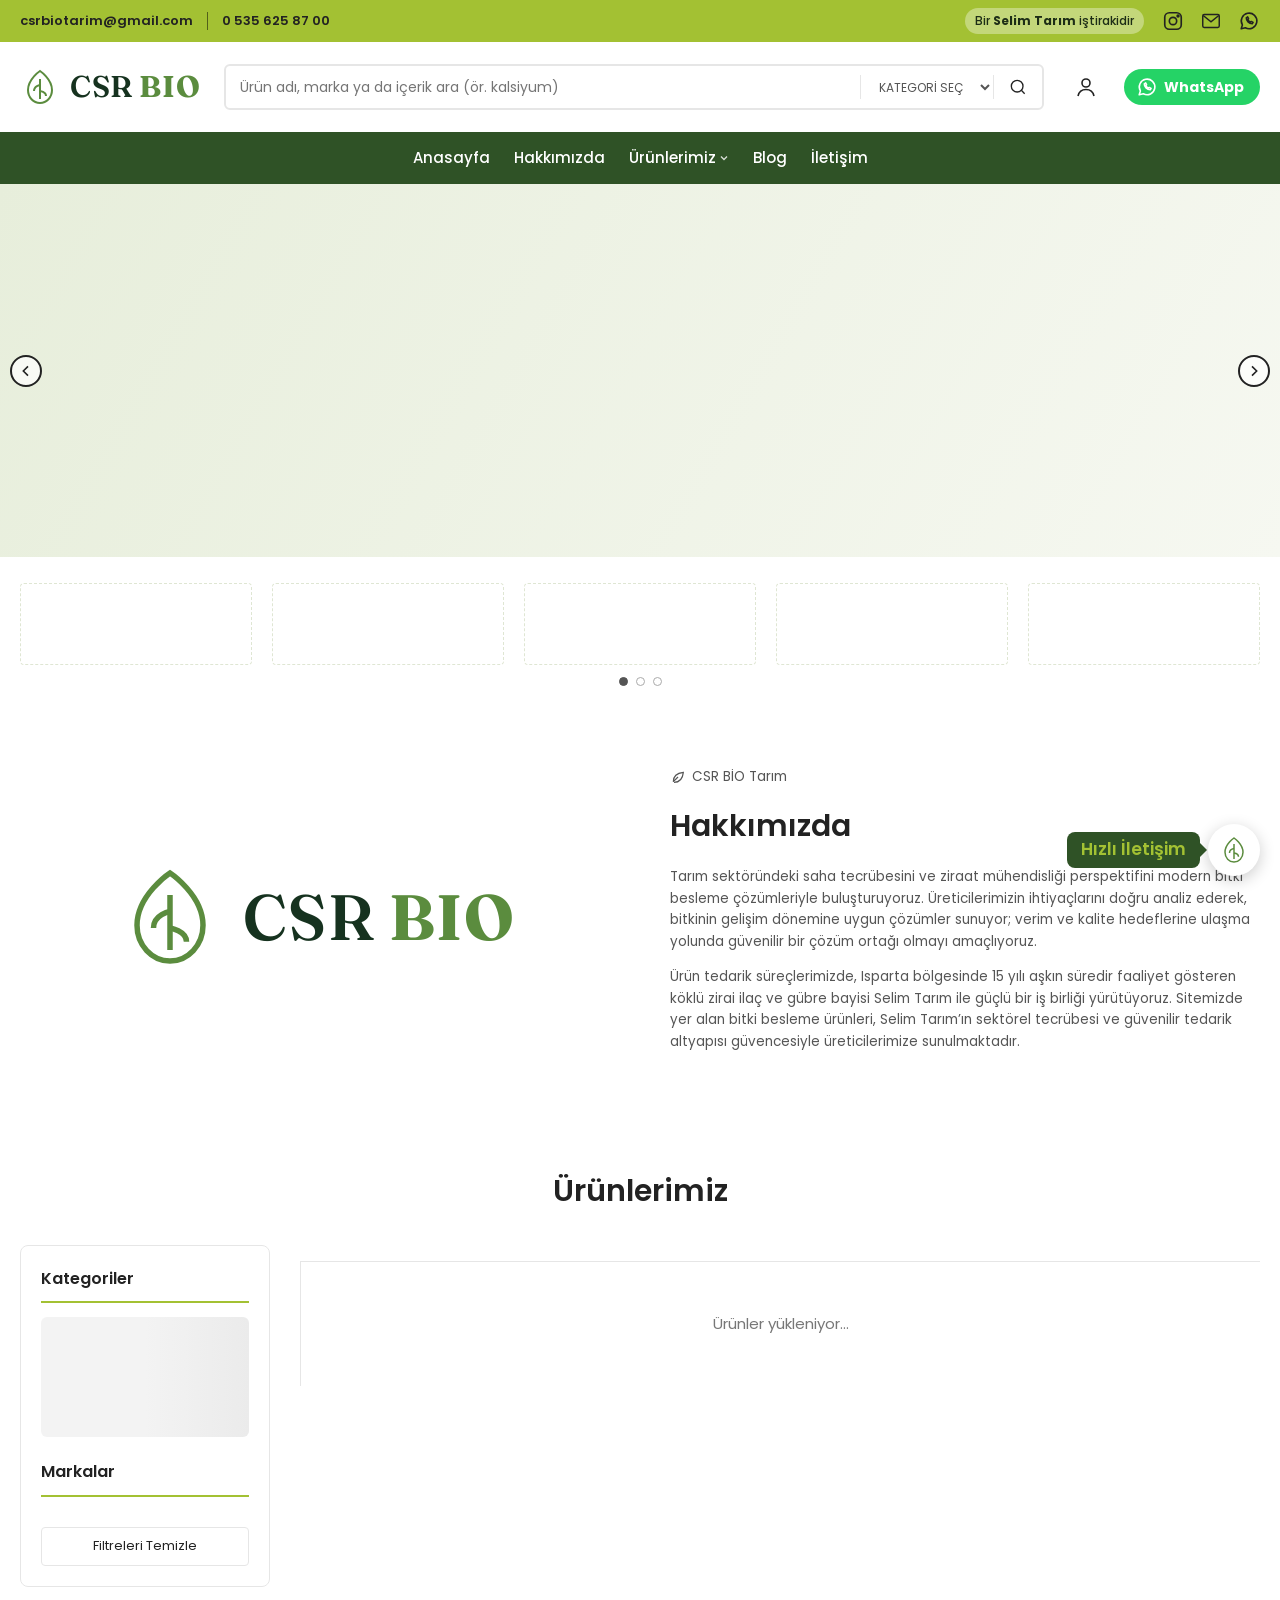
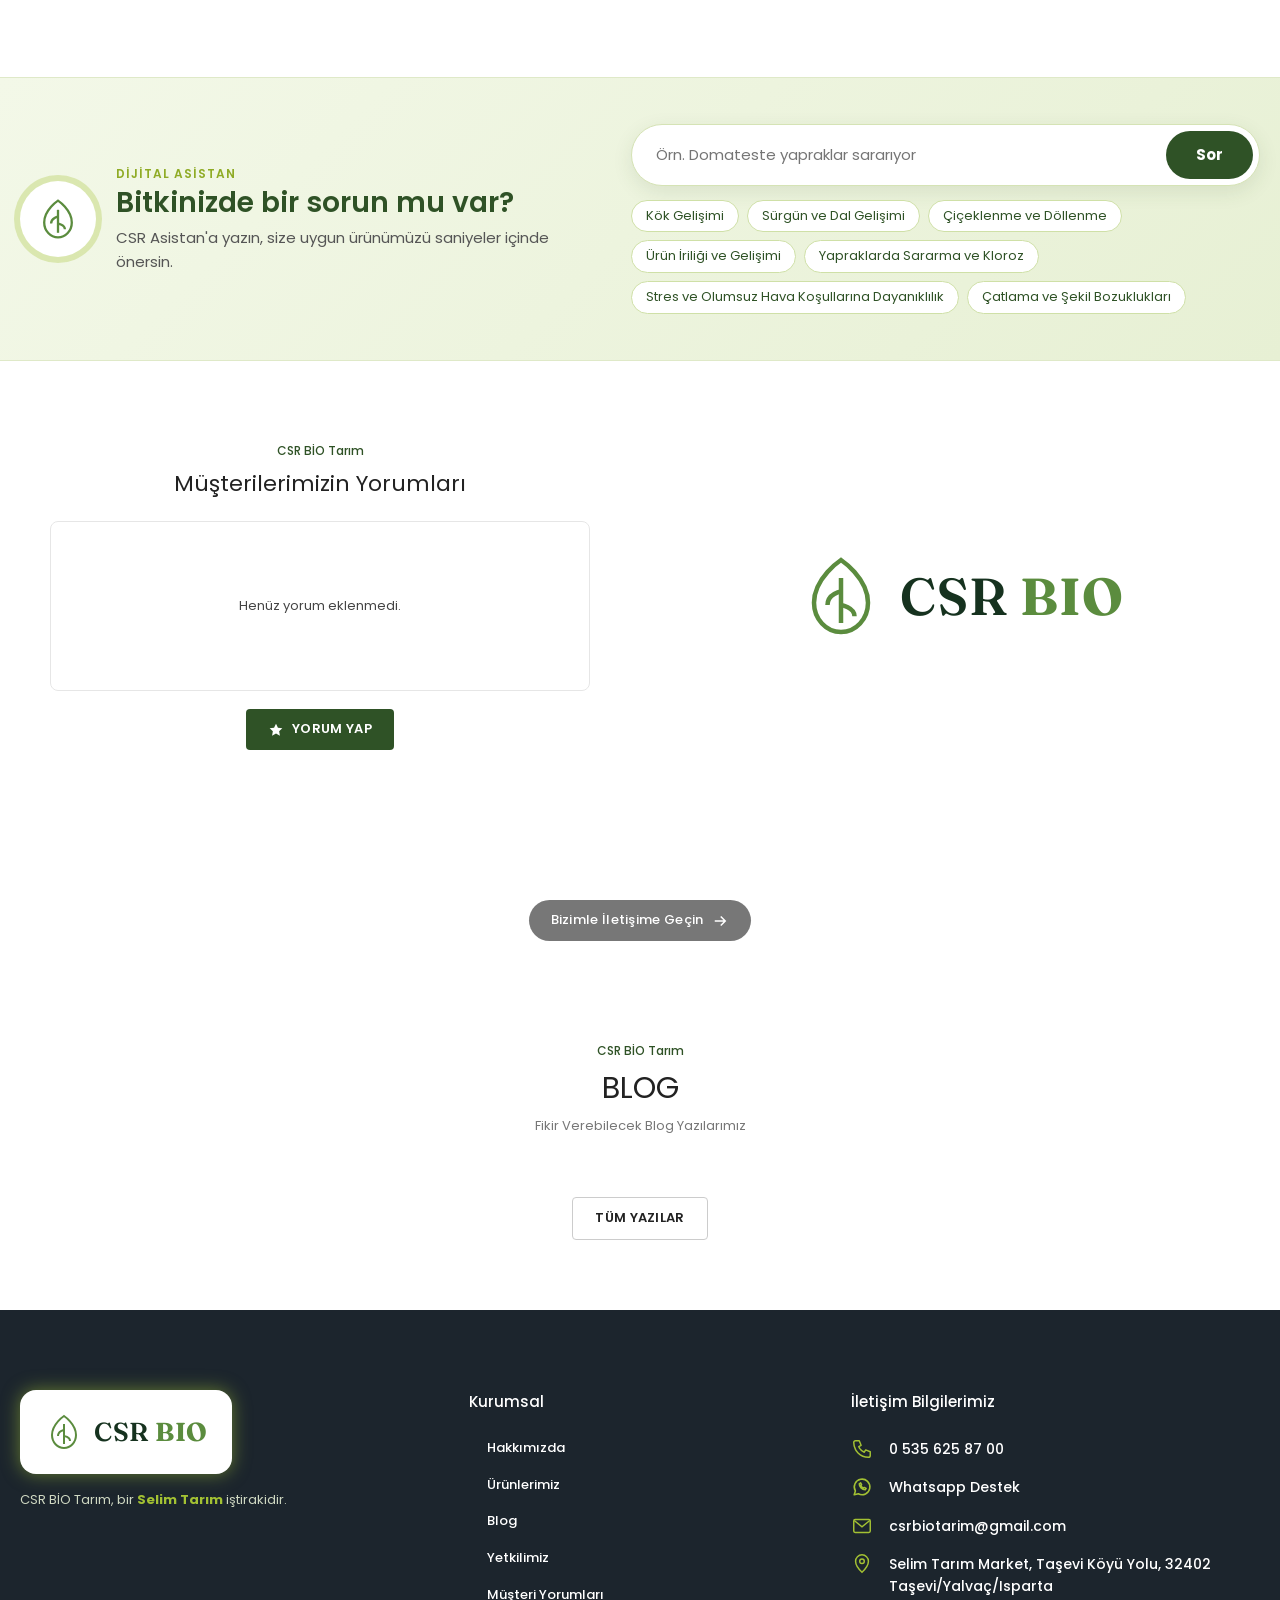
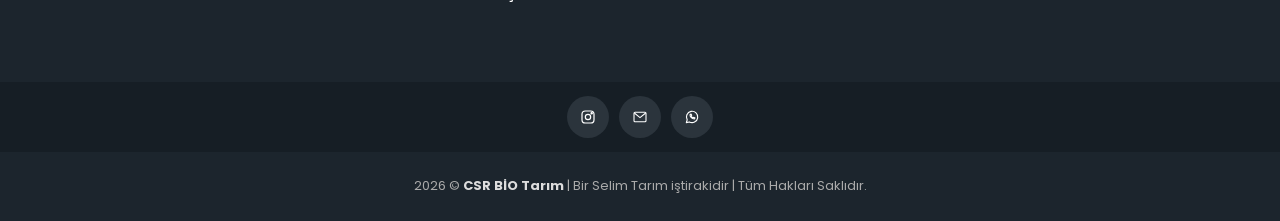
<file: index.html>
<!DOCTYPE html>
<html lang="tr">

<head>
  <meta charset="UTF-8">
  <meta name="viewport" content="width=device-width, initial-scale=1.0">
  <title>CSR BİO Tarım | Bitki Besleme ve Tarım Çözümleri</title>
  <meta name="description"
    content="CSR BİO Tarım: bitki besleme, gübre ve tarım çözümlerinde güvenilir ürünler. Ürünlerimizi inceleyin, WhatsApp'tan bilgi alın.">
  <link rel="canonical" href="https://csrbiotarim.com.tr/">
  <meta property="og:title" content="CSR BİO Tarım">
  <meta property="og:description" content="Bitki besleme ve tarım çözümlerinde güvenilir ürünler.">
  <meta property="og:image" content="https://csrbiotarim.com.tr/img/og-image.jpg">
  <meta property="og:url" content="https://csrbiotarim.com.tr/">
  <link rel="icon" href="favicon.svg" type="image/svg+xml">
  <link rel="preconnect" href="https://fonts.googleapis.com">
  <link rel="preconnect" href="https://fonts.gstatic.com" crossorigin>
  <link href="https://fonts.googleapis.com/css2?family=Poppins:wght@400;500;600;700&family=Fraunces:opsz,wght@9..144,500;9..144,600;9..144,700&family=IBM+Plex+Mono:wght@400;500&display=swap" rel="stylesheet">
  <link rel="stylesheet" href="css/main.css?v=20261105f">
</head>

<body data-page="home">

  <main>
    <!-- SLIDER -->
    <section class="hero" aria-label="Öne çıkanlar">
      <div class="hero__track" id="heroTrack"></div>
      <button class="hero__arrow hero__arrow--prev" id="heroPrev" aria-label="Önceki"></button>
      <button class="hero__arrow hero__arrow--next" id="heroNext" aria-label="Sonraki"></button>
    </section>

    <!-- REFERANSLAR -->
    <section class="refs" id="referanslar" aria-label="Referanslarımız">
      <div class="container">
        <div class="refs__track" id="refsTrack"></div>
        <div class="hero__dots" id="heroDots"></div>
      </div>
    </section>

    <!-- HAKKIMIZDA -->
    <section class="about" id="hakkimizda">
      <div class="container">
        <div class="about__logo logo" id="aboutLogo"></div>
        <div>
          <p class="about__eyebrow" id="aboutEyebrow">CSR BİO Tarım</p>
          <h2>Hakkımızda</h2>
          <p> Tarım sektöründeki saha tecrübesini ve ziraat mühendisliği perspektifini modern bitki besleme çözümleriyle
            buluşturuyoruz. Üreticilerimizin ihtiyaçlarını doğru analiz ederek, bitkinin gelişim dönemine uygun çözümler
            sunuyor; verim ve kalite hedeflerine ulaşma yolunda güvenilir bir çözüm ortağı olmayı amaçlıyoruz. </p>
          <p>Ürün tedarik süreçlerimizde, Isparta bölgesinde 15 yılı aşkın süredir faaliyet gösteren köklü zirai ilaç ve
            gübre bayisi Selim Tarım ile güçlü bir iş birliği yürütüyoruz. Sitemizde yer alan bitki besleme ürünleri,
            Selim Tarım’ın sektörel tecrübesi ve güvenilir tedarik altyapısı güvencesiyle üreticilerimize sunulmaktadır.
          </p>
          <!-- <p>Temel hedefimiz standart bir satıştan ziyade, tarlanızın gerçek ihtiyaçlarına yönelik <strong>en doğru reçeteyi</strong> sunmaktır.</p> -->
          <!-- <h4>Misyonumuz:</h4>
        <p>Üreticilerimize bilimsel temelli, doğru zamanda ve doğru dozda bitki besleme çözümleri sunarak verim ve kaliteyi artırmak.</p>
        <h4>Vizyonumuz:</h4>
        <p>Bölgemizde bitki besleme ve tarım danışmanlığı denince akla gelen ilk ve en güvenilir çözüm ortağı olmak.</p>
        <div class="about__features" id="aboutFeatures">
          <div data-i="leaf">Bilimsel Formülasyon</div>
          <div data-i="leaf">Verim &amp; Kalite</div>
          <div data-i="leaf">Stres Direnci</div>
          <div data-i="leaf">Tarlaya Özel Reçete</div>
        </div> -->
        </div>
      </div>
    </section>

    <!-- ÜRÜNLER + FİLTRE -->
    <section class="section" id="urunler" style="padding-top:30px">
      <div class="container">
        <h2 class="section-title">Ürünlerimiz</h2>
        <div class="shop">
          <aside class="filter" id="filter" aria-label="Filtrele">
            <div class="filter__group">
              <h3>Kategoriler</h3>
              <div id="filterCats">
                <div class="skeleton" style="height:120px"></div>
              </div>
            </div>
            <div class="filter__group" id="brandGroup">
              <h3>Markalar</h3>
              <div id="filterBrands"></div>
            </div>
            <button type="button" class="filter__clear" id="filterClear">Filtreleri Temizle</button>
          </aside>

          <div>
            <div class="shop__bar">
              <button type="button" class="btn btn--outline filter-toggle" id="filterToggle">Filtrele</button>
              <div class="shop__chips" id="chips"></div>
              <span id="resultCount"></span>
            </div>
            <div class="grid" id="productGrid"><!--URUN-LISTESI-->
              <div class="empty">Ürünler yükleniyor...</div>
            <!--/URUN-LISTESI--></div>
            <div class="more"><button type="button" class="btn btn--outline hidden" id="loadMore">Daha Fazla Ürün
                Yükle</button></div>
          </div>
        </div>
      </div>
    </section>

    <!-- DİJİTAL ASİSTAN -->
    <section class="assist" id="asistan" aria-label="CSR Asistan">
      <div class="container">
        <div class="assist__text">
          <span class="assist__badge" id="assistBadge"></span>
          <div>
            <p class="assist__eyebrow">Dijital Asistan</p>
            <h2>Bitkinizde bir sorun mu var?</h2>
            <p>CSR Asistan'a yazın, size uygun ürünümüzü saniyeler içinde önersin.</p>
          </div>
        </div>
        <div class="assist__ask">
          <form class="assist__form" id="assistForm" autocomplete="off">
            <input type="text" id="assistInput" maxlength="600" placeholder="Örn. Domateste yapraklar sararıyor" aria-label="Sorunuz">
            <button type="submit">Sor</button>
          </form>
          <div class="assist__chips" id="assistChips">
            <button type="button">Elmada çiçek dökümü</button>
            <button type="button">Yapraklarda sararma</button>
            <button type="button">Kök gelişimi</button>
          </div>
        </div>
      </div>
    </section>

    <!-- MÜŞTERİ YORUMLARI -->
    <section class="section reviews" id="yorumlar">
      <div class="container">
        <div>
          <p class="section-eyebrow">CSR BİO Tarım</p>
          <h2 class="section-title" style="font-size:22px;font-weight:400;margin:6px 0 20px">Müşterilerimizin Yorumları
          </h2>
          <div class="reviews__box">
            <button class="reviews__arrow reviews__arrow--prev" id="revPrev" aria-label="Önceki yorum"></button>
            <div class="review" id="reviewCard"></div>
            <button class="reviews__arrow reviews__arrow--next" id="revNext" aria-label="Sonraki yorum"></button>
          </div>
        </div>
        <div class="reviews__logo logo" id="reviewsLogo"></div>
      </div>
    </section>

    <!-- BİZİMLE İLETİŞİME GEÇİN -->
    <section class="cta">
      <a href="iletisim.html" class="btn btn--grey" id="ctaBtn">Bizimle İletişime Geçin</a>
    </section>

    <!-- BLOG -->
    <section class="section" style="padding-top:20px">
      <div class="container">
        <p class="section-eyebrow">CSR BİO Tarım</p>
        <h2 class="section-title" style="font-weight:400;margin:4px 0 26px">BLOG</h2>
        <p class="section-sub">Fikir Verebilecek Blog Yazılarımız</p>
        <div class="blog-grid" id="homeBlog"></div>
        <div class="more"><a href="blog.html" class="btn btn--outline">Tüm Yazılar</a></div>
      </div>
    </section>
  </main>
<script src="js/vendor/supabase.js"></script>
<script src="js/config.js?v=20261105f"></script>
<script src="js/render.js?v=20261105f"></script>
<script src="js/common.js?v=20261105f"></script>
<script src="js/home.js?v=20261105f"></script>
</body>

</html>
</file>
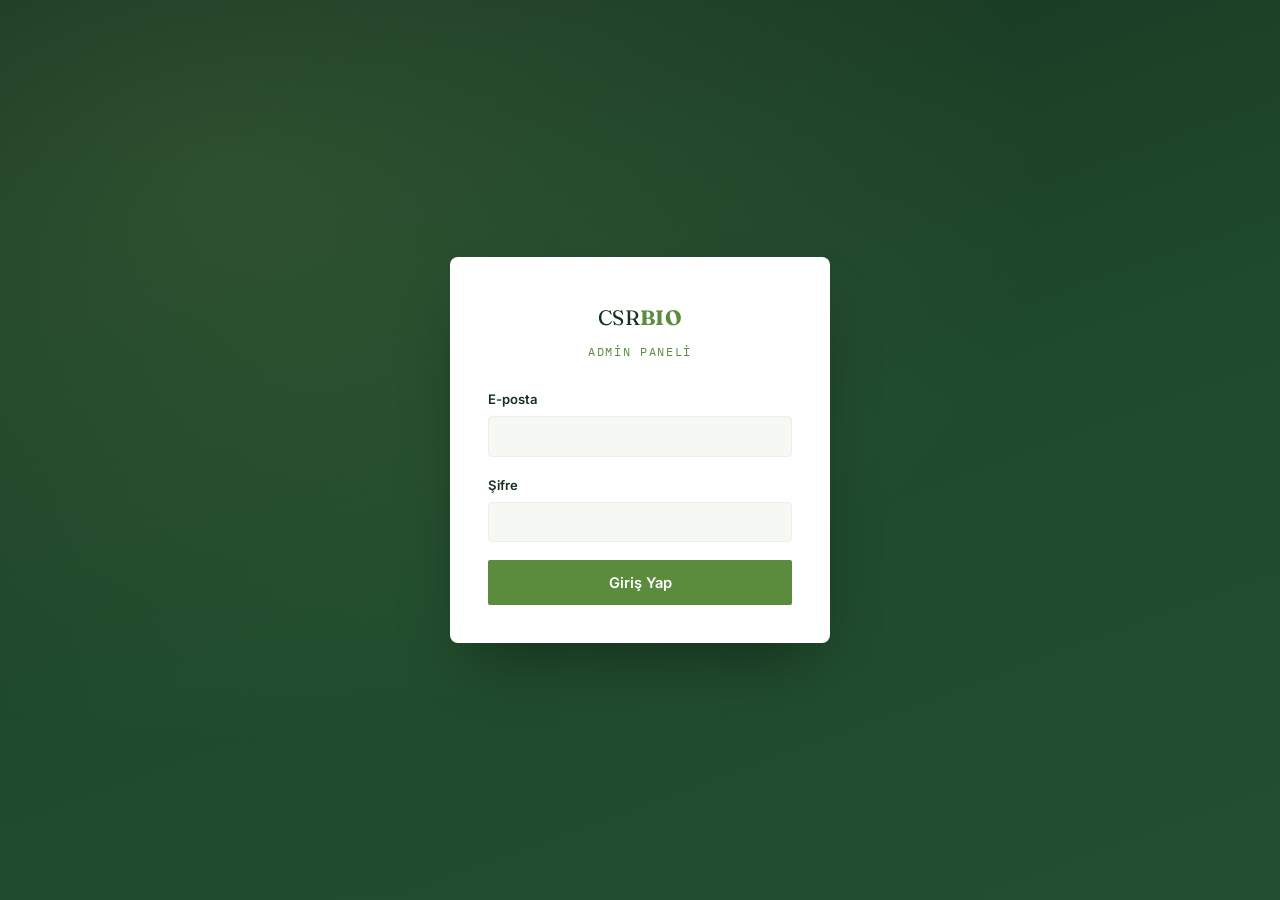
<file: admin/index.html>
<!DOCTYPE html>
<html lang="tr">
<head>
<meta charset="UTF-8">
<meta name="viewport" content="width=device-width, initial-scale=1.0">
<title>CSR BİO | Admin Panel</title>
<meta name="robots" content="noindex, nofollow">
<link rel="preconnect" href="https://fonts.googleapis.com">
<link rel="preconnect" href="https://fonts.gstatic.com" crossorigin>
<link href="https://fonts.googleapis.com/css2?family=Fraunces:opsz,wght@9..144,500;9..144,600;9..144,700&family=Inter:wght@400;500;600;700&family=IBM+Plex+Mono:wght@400;500&display=swap" rel="stylesheet">
<link rel="stylesheet" href="../css/style.css">
<link rel="stylesheet" href="css/admin.css">
</head>
<body class="admin-body">

<!-- GİRİŞ EKRANI -->
<div class="admin-login" id="loginView">
  <form class="admin-login__card" id="loginForm">
    <span class="logo__text" style="justify-content:center; display:flex; margin-bottom:8px;">CSR <strong>BIO</strong></span>
    <p class="admin-login__subtitle">Admin Paneli</p>

    <label class="admin-field">
      <span>E-posta</span>
      <input type="email" id="loginEmail" required autocomplete="username">
    </label>
    <label class="admin-field">
      <span>Şifre</span>
      <input type="password" id="loginPassword" required autocomplete="current-password">
    </label>

    <p class="admin-error" id="loginError" hidden></p>

    <button type="submit" class="btn btn--primary" id="loginBtn">Giriş Yap</button>
  </form>
</div>

<!-- ADMIN PANELİ -->
<div class="admin-dashboard" id="dashboardView" hidden>
  <header class="admin-header">
    <span class="logo__text logo__text--light">CSR <strong>BIO</strong></span>
    <span class="admin-header__tag">Admin Panel</span>
    <div class="admin-header__right">
      <span id="userEmail" class="admin-header__email"></span>
      <button class="btn btn--ghost-dark" id="logoutBtn">Çıkış Yap</button>
    </div>
  </header>

  <main class="admin-main">
    <div class="admin-tabs" id="adminTabs">
      <button type="button" class="admin-tab is-active" data-tab="products">Ürünler</button>
      <button type="button" class="admin-tab" data-tab="blog">Blog Yazıları</button>
      <button type="button" class="admin-tab" data-tab="site">Slider / Referans / Yorum</button>
    </div>

    <!-- ÜRÜNLER SEKMESİ -->
    <div class="admin-tab-panel" id="tabProducts">
      <section class="admin-panel">
        <div class="admin-panel__head">
          <h2 id="formTitle">Yeni Ürün Ekle</h2>
          <button type="button" class="admin-panel__cancel" id="cancelEditBtn" hidden>İptal</button>
        </div>

        <form id="productForm" class="admin-form">
          <input type="hidden" id="productId">

          <label class="admin-field">
            <span>Ürün Adı *</span>
            <input type="text" id="fieldName" required placeholder="Örn. GRENFORCE">
          </label>

          <label class="admin-field">
            <span>Ürün İçeriği / Ana Başlık <small class="admin-field__hint">— kartlarda marka altında görünür, sitedeki aramada da bulunur</small></span>
            <input type="text" id="fieldActive" placeholder="Örn. Kalsiyum - Magnezyum">
          </label>

          <label class="admin-field">
            <span>Marka</span>
            <input type="text" id="fieldBrand" placeholder="Örn. KIMITEC" list="brandOptions">
            <datalist id="brandOptions"></datalist>
          </label>

          <div class="admin-field">
            <span>Kategoriler <small class="admin-field__hint">— birden fazla seçebilirsin; sitedeki filtrede bu kategoriler görünür</small></span>
            <div class="cat-checks" id="catChecks"></div>
            <input type="text" id="fieldCategoryExtra" placeholder="Listede olmayan kategori varsa yaz (virgülle ayır)" style="margin-top:8px">
            <input type="hidden" id="fieldCategory">
          </div>

          <div class="admin-field">
            <span>Açıklama <small class="admin-field__hint">— Word'den kopyalayıp yapıştırabilir ya da .docx dosyası yükleyebilirsin</small></span>
            <div class="rte">
              <div class="rte__bar" id="rteBar">
                <button type="button" data-cmd="bold" title="Kalın"><b>K</b></button>
                <button type="button" data-cmd="italic" title="İtalik"><i>İ</i></button>
                <button type="button" data-cmd="underline" title="Altı çizili"><u>A</u></button>
                <span class="rte__sep"></span>
                <button type="button" data-block="h2" title="Başlık">Başlık</button>
                <button type="button" data-block="h3" title="Alt başlık">Alt Başlık</button>
                <button type="button" data-block="p" title="Normal metin">Normal</button>
                <span class="rte__sep"></span>
                <button type="button" data-cmd="insertUnorderedList" title="Madde işaretli liste">• Liste</button>
                <button type="button" data-cmd="insertOrderedList" title="Numaralı liste">1. Liste</button>
                <span class="rte__sep"></span>
                <button type="button" data-cmd="removeFormat" title="Biçimi temizle">Biçimi Temizle</button>
                <label class="rte__docx" title="Word dosyasından içeri aktar">📄 Word (.docx) Yükle
                  <input type="file" id="docxFile" accept=".docx,application/vnd.openxmlformats-officedocument.wordprocessingml.document" hidden>
                </label>
              </div>
              <div class="rte__area" id="descEditor" contenteditable="true" data-placeholder="Ürün açıklamasını buraya yaz ya da Word'den yapıştır..."></div>
            </div>
            <textarea id="fieldDescription" hidden></textarea>
            <small class="admin-hint" id="rteHint" style="display:block;margin-top:6px"></small>
          </div>

          <div class="admin-field-row">
            <label class="admin-field">
              <span>Formulasyon Tipi <small class="admin-field__hint">— opsiyonel</small></span>
              <input type="text" id="fieldFormulation" placeholder="Örn. SL (Sıvı)">
            </label>
          </div>
          <div class="admin-field-row">
            <label class="admin-field">
              <span>Hedef Ürünler <small class="admin-field__hint">— opsiyonel</small></span>
              <textarea id="fieldCrops" rows="2" placeholder="Örn. Elma, Kiraz, Domates"></textarea>
            </label>
            <label class="admin-field">
              <span>Hedef Zararlılar / Sorunlar <small class="admin-field__hint">— opsiyonel</small></span>
              <textarea id="fieldPests" rows="2" placeholder="Örn. Çiçek dökümü, Bor eksikliği"></textarea>
            </label>
          </div>
          <p class="admin-hint" style="margin:-4px 0 12px">Ürün İçeriği, Formulasyon, Hedef Ürünler ve Hedef Zararlılar alanlarından doldurduklarınız ürün sayfasında yeşil kutu olarak çıkar. Hepsi boşsa Marka ve Kategori gösterilir.</p>

          <div class="admin-field-row">
            <label class="admin-field">
              <span>Teknik Döküman (PDF)</span>
              <input type="file" id="fieldPdfFile" accept="application/pdf">
            </label>
            <label class="admin-field">
              <span>veya PDF URL</span>
              <input type="url" id="fieldPdfUrl" placeholder="https://...">
            </label>
          </div>

          <label class="admin-field">
            <span>Ürün Görseli</span>
            <input type="file" id="fieldImageFile" accept="image/*">
          </label>
          <div class="admin-image-preview" id="imagePreview" hidden>
            <img id="imagePreviewImg" alt="Önizleme">
            <span id="imagePreviewName"></span>
          </div>
          <label class="admin-field">
            <span>veya Görsel URL</span>
            <input type="url" id="fieldImgUrl" placeholder="https://...">
          </label>

          <p class="admin-error" id="formError" hidden></p>
          <p class="admin-success" id="formSuccess" hidden></p>

          <button type="submit" class="btn btn--primary" id="submitBtn">Ürünü Kaydet</button>
        </form>
      </section>

      <section class="admin-panel admin-panel--list">
        <div class="admin-panel__head">
          <h2>Ürünler <span id="productCount" class="admin-count"></span></h2>
          <button type="button" class="admin-panel__cancel" id="refreshBtn">Yenile</button>
        </div>

        <p id="listLoading" class="admin-hint">Yükleniyor...</p>
        <p id="listEmpty" class="admin-hint" hidden>Henüz ürün eklenmemiş.</p>

        <div class="admin-table-wrap">
          <table class="admin-table" id="productTable" hidden>
            <thead>
              <tr>
                <th>Görsel</th>
                <th>Ad</th>
                <th>Marka</th>
                <th>Kategori</th>
                <th></th>
              </tr>
            </thead>
            <tbody id="productTableBody"></tbody>
          </table>
        </div>
      </section>
    </div>

    <!-- BLOG SEKMESİ -->
    <div class="admin-tab-panel" id="tabBlog" hidden>
      <section class="admin-panel">
        <div class="admin-panel__head">
          <h2 id="blogFormTitle">Yeni Yazı Ekle</h2>
          <button type="button" class="admin-panel__cancel" id="blogCancelEditBtn" hidden>İptal</button>
        </div>

        <form id="blogForm" class="admin-form">
          <input type="hidden" id="blogId">

          <label class="admin-field">
            <span>Başlık *</span>
            <input type="text" id="blogFieldTitle" required placeholder="Örn. Çiçeklenme Döneminde Bor Eksikliği">
          </label>

          <label class="admin-field">
            <span>Kategori <small class="admin-field__hint">— kısa tutun</small></span>
            <input type="text" id="blogFieldCategory" placeholder="Örn. Bitki Besleme">
          </label>

          <label class="admin-field">
            <span>Kısa Özet <small class="admin-field__hint">— kartta görünen 1-2 cümlelik özet</small></span>
            <textarea id="blogFieldExcerpt" rows="3" placeholder="Kartta görünecek kısa özet..."></textarea>
          </label>

          <label class="admin-field">
            <span>Yazı İçeriği <small class="admin-field__hint">— her paragrafı ayrı satıra yazın</small></span>
            <textarea id="blogFieldContent" rows="6" placeholder="Örn:&#10;İlk paragraf burada.&#10;İkinci paragraf burada."></textarea>
          </label>

          <label class="admin-field">
            <span>Görsel</span>
            <input type="file" id="blogFieldImageFile" accept="image/*">
          </label>
          <div class="admin-image-preview" id="blogImagePreview" hidden>
            <img id="blogImagePreviewImg" alt="Önizleme">
            <span id="blogImagePreviewName"></span>
          </div>
          <label class="admin-field">
            <span>veya Görsel URL</span>
            <input type="url" id="blogFieldImgUrl" placeholder="https://...">
          </label>

          <p class="admin-error" id="blogFormError" hidden></p>
          <p class="admin-success" id="blogFormSuccess" hidden></p>

          <button type="submit" class="btn btn--primary" id="blogSubmitBtn">Yazıyı Kaydet</button>
        </form>
      </section>

      <section class="admin-panel admin-panel--list">
        <div class="admin-panel__head">
          <h2>Yazılar <span id="blogCount" class="admin-count"></span></h2>
          <button type="button" class="admin-panel__cancel" id="blogRefreshBtn">Yenile</button>
        </div>

        <p id="blogListLoading" class="admin-hint">Yükleniyor...</p>
        <p id="blogListEmpty" class="admin-hint" hidden>Henüz yazı eklenmemiş.</p>

        <div class="admin-table-wrap">
          <table class="admin-table" id="blogTable" hidden>
            <thead>
              <tr>
                <th>Görsel</th>
                <th>Başlık</th>
                <th>Kategori</th>
                <th></th>
              </tr>
            </thead>
            <tbody id="blogTableBody"></tbody>
          </table>
        </div>
      </section>
    </div>

    <!-- SİTE İÇERİĞİ SEKMESİ -->
    <div class="admin-tab-panel" id="tabSite" hidden>
      <section class="admin-panel">
        <div class="admin-panel__head">
          <h2 id="siteFormTitle">Yeni İçerik Ekle</h2>
          <button type="button" class="admin-panel__cancel" id="siteCancelBtn" hidden>İptal</button>
        </div>

        <form id="siteForm" class="admin-form">
          <input type="hidden" id="siteId">

          <label class="admin-field">
            <span>Tür *</span>
            <select id="siteKind">
              <option value="slide">Slider görseli (ana sayfa üstü, önerilen 1920×560)</option>
              <option value="reference">Referans logosu</option>
              <option value="review">Müşteri yorumu</option>
            </select>
          </label>

          <div data-for="review">
            <div class="admin-field-row">
              <label class="admin-field">
                <span>Müşteri Adı *</span>
                <input type="text" id="siteName" placeholder="Örn. Ahmet Yılmaz">
              </label>
              <label class="admin-field">
                <span>Yıldız</span>
                <select id="siteStars"><option>5</option><option>4</option><option>3</option><option>2</option><option>1</option></select>
              </label>
            </div>
            <label class="admin-field">
              <span>Yorum *</span>
              <textarea id="siteText" rows="3" placeholder="Müşterinin yorumu"></textarea>
            </label>
            <label class="admin-field">
              <span>Tarih</span>
              <input type="date" id="siteDate">
            </label>
          </div>

          <div data-for="reference">
            <label class="admin-field">
              <span>Firma Adı</span>
              <input type="text" id="siteRefName" placeholder="Örn. KIMITEC">
            </label>
          </div>

          <div data-for="slide reference">
            <label class="admin-field">
              <span>Tıklanınca gidecek link <small class="admin-field__hint">— opsiyonel</small></span>
              <input type="text" id="siteLink" placeholder="Örn. blog.html veya https://...">
            </label>
            <label class="admin-field">
              <span>Görsel *</span>
              <input type="file" id="siteImageFile" accept="image/*">
            </label>
            <div class="admin-image-preview" id="siteImagePreview" hidden>
              <img id="siteImagePreviewImg" alt="Önizleme">
            </div>
            <label class="admin-field">
              <span>veya Görsel URL</span>
              <input type="url" id="siteImgUrl" placeholder="https://...">
            </label>
          </div>

          <label class="admin-field">
            <span>Sıra <small class="admin-field__hint">— küçük sayı önce gösterilir</small></span>
            <input type="number" id="siteSort" value="0">
          </label>

          <p class="admin-error" id="siteError" hidden></p>
          <p class="admin-success" id="siteSuccess" hidden></p>

          <button type="submit" class="btn btn--primary" id="siteSubmitBtn">Kaydet</button>
        </form>
      </section>

      <section class="admin-panel admin-panel--list">
        <div class="admin-panel__head">
          <h2>İçerikler <span id="siteCount" class="admin-count"></span></h2>
          <button type="button" class="admin-panel__cancel" id="siteRefreshBtn">Yenile</button>
        </div>
        <p id="siteListMsg" class="admin-hint">Yükleniyor...</p>
        <div class="admin-table-wrap">
          <table class="admin-table" id="siteTable" hidden>
            <thead><tr><th>Görsel</th><th>Tür</th><th>Ad / Yorum</th><th>Sıra</th><th></th></tr></thead>
            <tbody id="siteTableBody"></tbody>
          </table>
        </div>
      </section>
    </div>
  </main>
</div>

<script src="js/vendor/supabase.js"></script>
<script src="js/vendor/mammoth.browser.min.js"></script>
<script src="../js/config.js"></script>
<script src="../js/render.js"></script>
<script src="js/admin.js"></script>
</body>
</html>
</file>
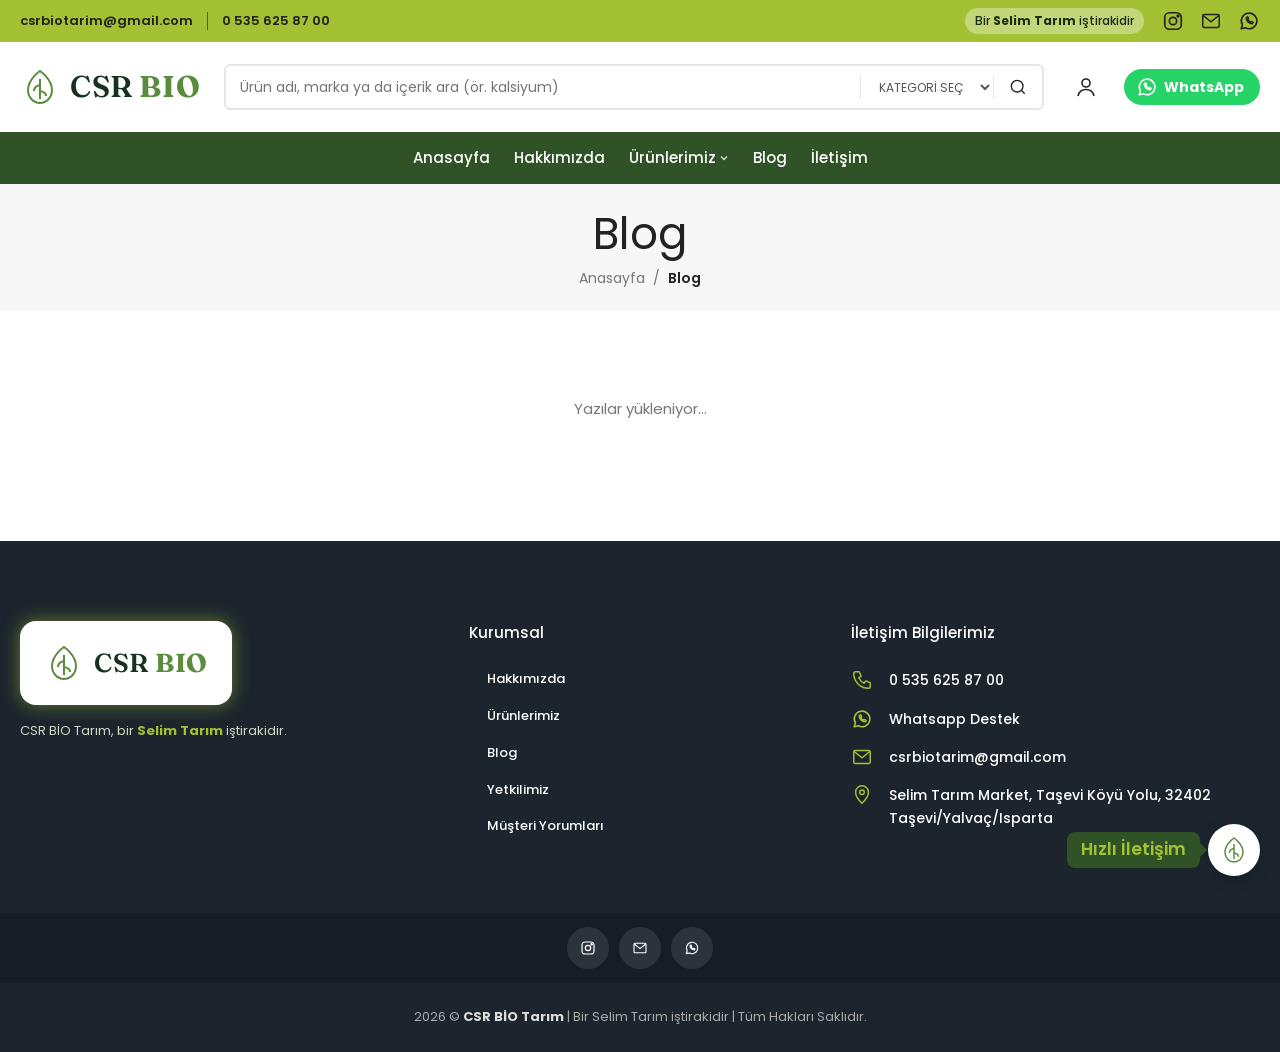
<file: blog.html>
<!DOCTYPE html>
<html lang="tr">
<head>
<meta charset="UTF-8">
<meta name="viewport" content="width=device-width, initial-scale=1.0">
<title>Blog | CSR BİO Tarım</title>
<meta name="description" content="Bitki besleme ve tarım üzerine faydalı yazılar.">
<link rel="icon" href="favicon.svg" type="image/svg+xml">
<link rel="preconnect" href="https://fonts.googleapis.com">
<link rel="preconnect" href="https://fonts.gstatic.com" crossorigin>
<link href="https://fonts.googleapis.com/css2?family=Poppins:wght@400;500;600;700&family=Fraunces:opsz,wght@9..144,500;9..144,600;9..144,700&family=IBM+Plex+Mono:wght@400;500&display=swap" rel="stylesheet">
<link rel="stylesheet" href="css/main.css?v=20261105f">
</head>
<body data-page="blog">

<main>
  <section class="page-head">
    <h1>Blog</h1>
    <nav class="crumbs"><a href="index.html">Anasayfa</a><span>/</span><b>Blog</b></nav>
  </section>
  <section class="section" style="padding-top:36px">
    <div class="container">
      <div class="blog-grid" id="blogGrid"><!--YAZI-LISTESI--><div class="empty">Yazılar yükleniyor...</div><!--/YAZI-LISTESI--></div>
    </div>
  </section>
</main>
<script src="js/vendor/supabase.js"></script>
<script src="js/config.js?v=20261105f"></script>
<script src="js/render.js?v=20261105f"></script>
<script src="js/common.js?v=20261105f"></script>
<script src="js/blog.js?v=20261105f"></script>
</body>
</html>
</file>
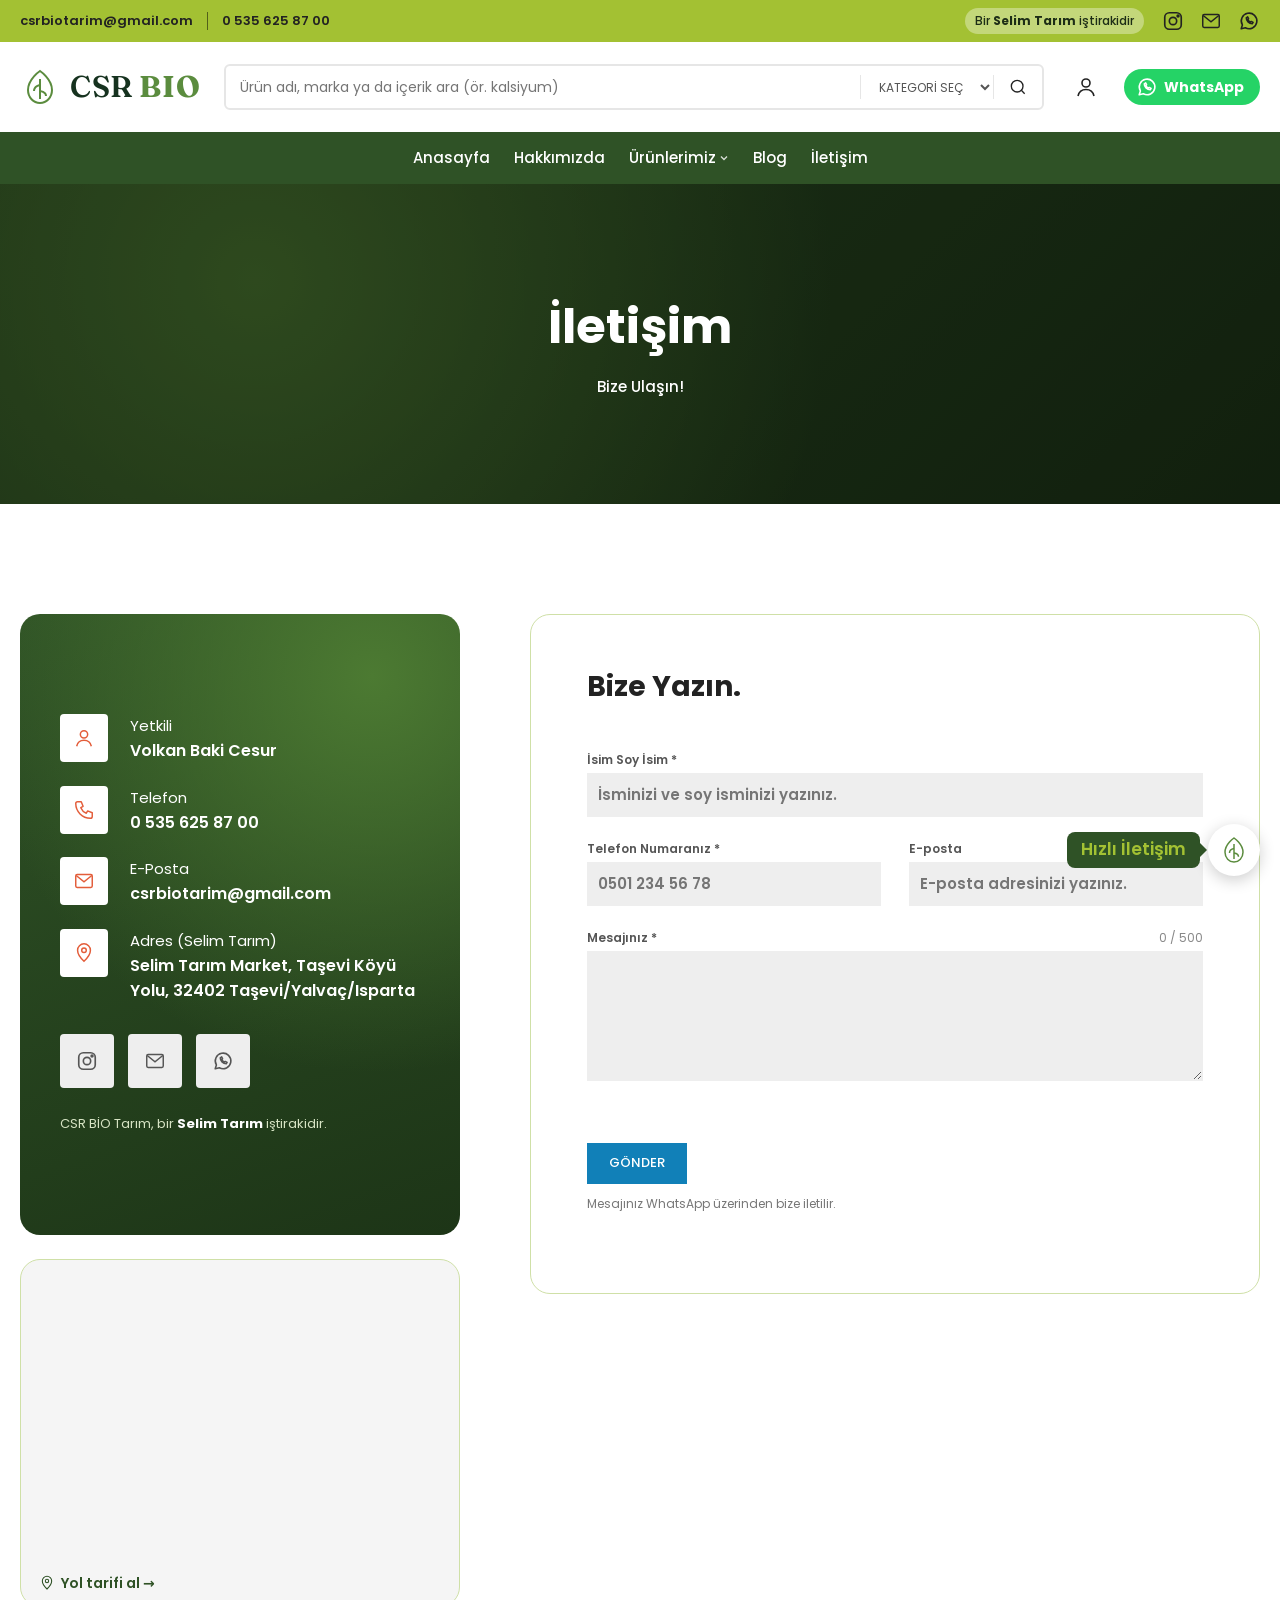
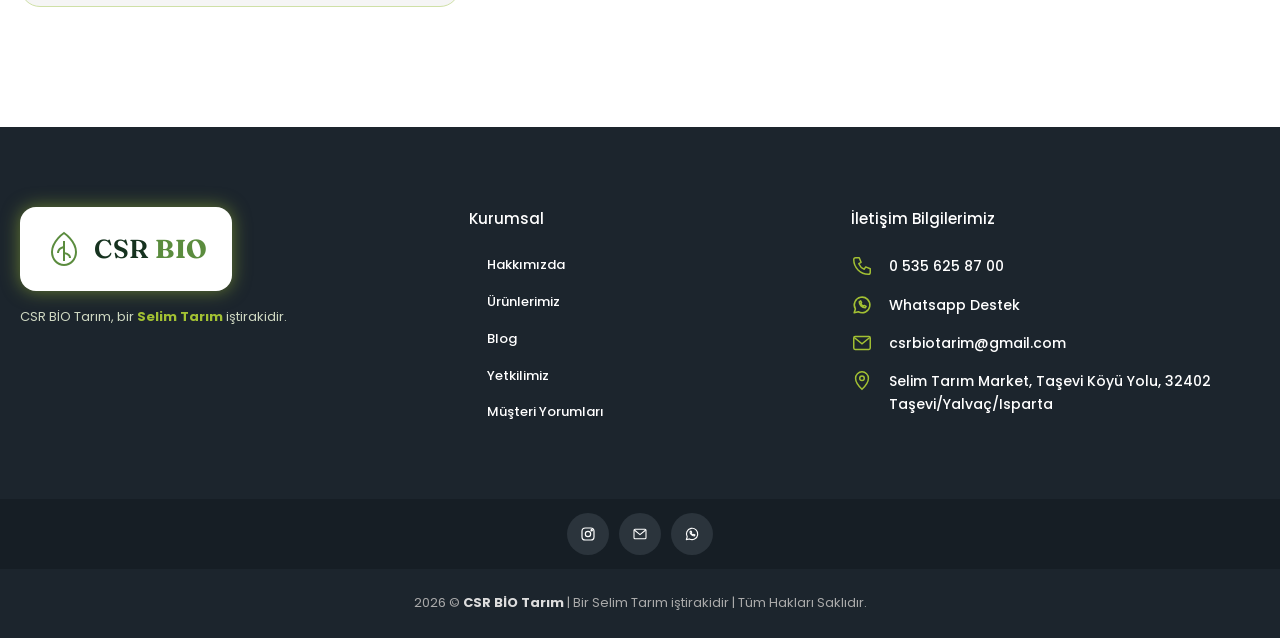
<file: iletisim.html>
<!DOCTYPE html>
<html lang="tr">
<head>
<meta charset="UTF-8">
<meta name="viewport" content="width=device-width, initial-scale=1.0">
<title>İletişim | CSR BİO Tarım</title>
<meta name="description" content="CSR BİO Tarım ile iletişime geçin: telefon, WhatsApp ve e-posta.">
<link rel="icon" href="favicon.svg" type="image/svg+xml">
<link rel="preconnect" href="https://fonts.googleapis.com">
<link rel="preconnect" href="https://fonts.gstatic.com" crossorigin>
<link href="https://fonts.googleapis.com/css2?family=Poppins:wght@400;500;600;700&family=Fraunces:opsz,wght@9..144,500;9..144,600;9..144,700&family=IBM+Plex+Mono:wght@400;500&display=swap" rel="stylesheet">
<link rel="stylesheet" href="css/main.css?v=20261105f">
</head>
<body data-page="contact">

<main>
  <section class="page-hero">
    <div><h1>İletişim</h1><p>Bize Ulaşın!</p></div>
  </section>

  <section class="contact"><div class="container">
    <div class="contact__side">
      <div class="contact__card" id="contactCard"></div>
      <div class="contact__map" id="contactMap" hidden></div>
    </div>

    <form class="form" id="contactForm" novalidate>
      <h2>Bize Yazın.</h2>
      <label>İsim Soy İsim *
        <input type="text" name="name" required placeholder="İsminizi ve soy isminizi yazınız.">
      </label>
      <div class="form__row">
        <label>Telefon Numaranız *
          <input type="tel" name="phone" required placeholder="0501 234 56 78">
        </label>
        <label>E-posta
          <input type="email" name="email" placeholder="E-posta adresinizi yazınız.">
        </label>
      </div>
      <label>Mesajınız * <span class="form__count" id="msgCount">0 / 500</span>
        <textarea name="message" required maxlength="500"></textarea>
      </label>
      <button type="submit" class="form__btn">GÖNDER</button>
      <p class="form__note">Mesajınız WhatsApp üzerinden bize iletilir.</p>
    </form>
  </div></section>
</main>
<script src="js/vendor/supabase.js"></script>
<script src="js/config.js?v=20261105f"></script>
<script src="js/render.js?v=20261105f"></script>
<script src="js/common.js?v=20261105f"></script>
<script src="js/contact.js?v=20261105f"></script>
</body>
</html>
</file>
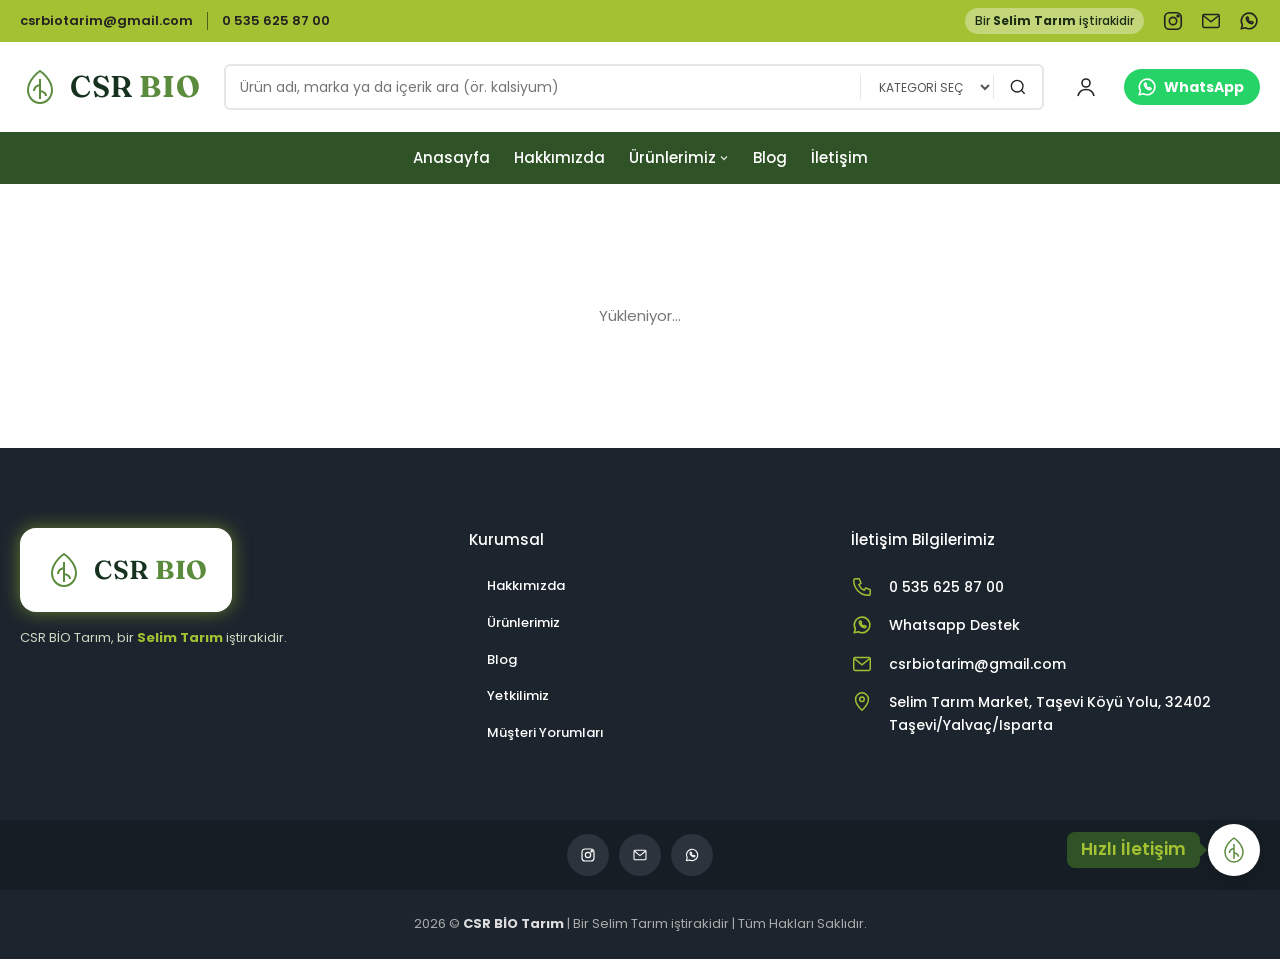
<file: urun.html>
<!DOCTYPE html>
<html lang="tr">
<head>
<meta charset="UTF-8">
<meta name="robots" content="noindex, follow">
<meta name="viewport" content="width=device-width, initial-scale=1.0">
<title>Ürün | CSR BİO Tarım</title>
<meta name="description" content="CSR BİO Tarım ürün detayı.">
<link rel="icon" href="favicon.svg" type="image/svg+xml">
<link rel="preconnect" href="https://fonts.googleapis.com">
<link rel="preconnect" href="https://fonts.gstatic.com" crossorigin>
<link href="https://fonts.googleapis.com/css2?family=Poppins:wght@400;500;600;700&family=Fraunces:opsz,wght@9..144,500;9..144,600;9..144,700&family=IBM+Plex+Mono:wght@400;500&display=swap" rel="stylesheet">
<link rel="stylesheet" href="css/main.css?v=20261105f">
</head>
<body data-page="product">

<main id="productPage"><div class="container empty" style="padding:120px 20px">Yükleniyor...</div></main>
<script src="js/vendor/supabase.js"></script>
<script src="js/config.js?v=20261105f"></script>
<script src="js/render.js?v=20261105f"></script>
<script src="js/common.js?v=20261105f"></script>
<script src="js/product.js?v=20261105f"></script>
</body>
</html>
</file>
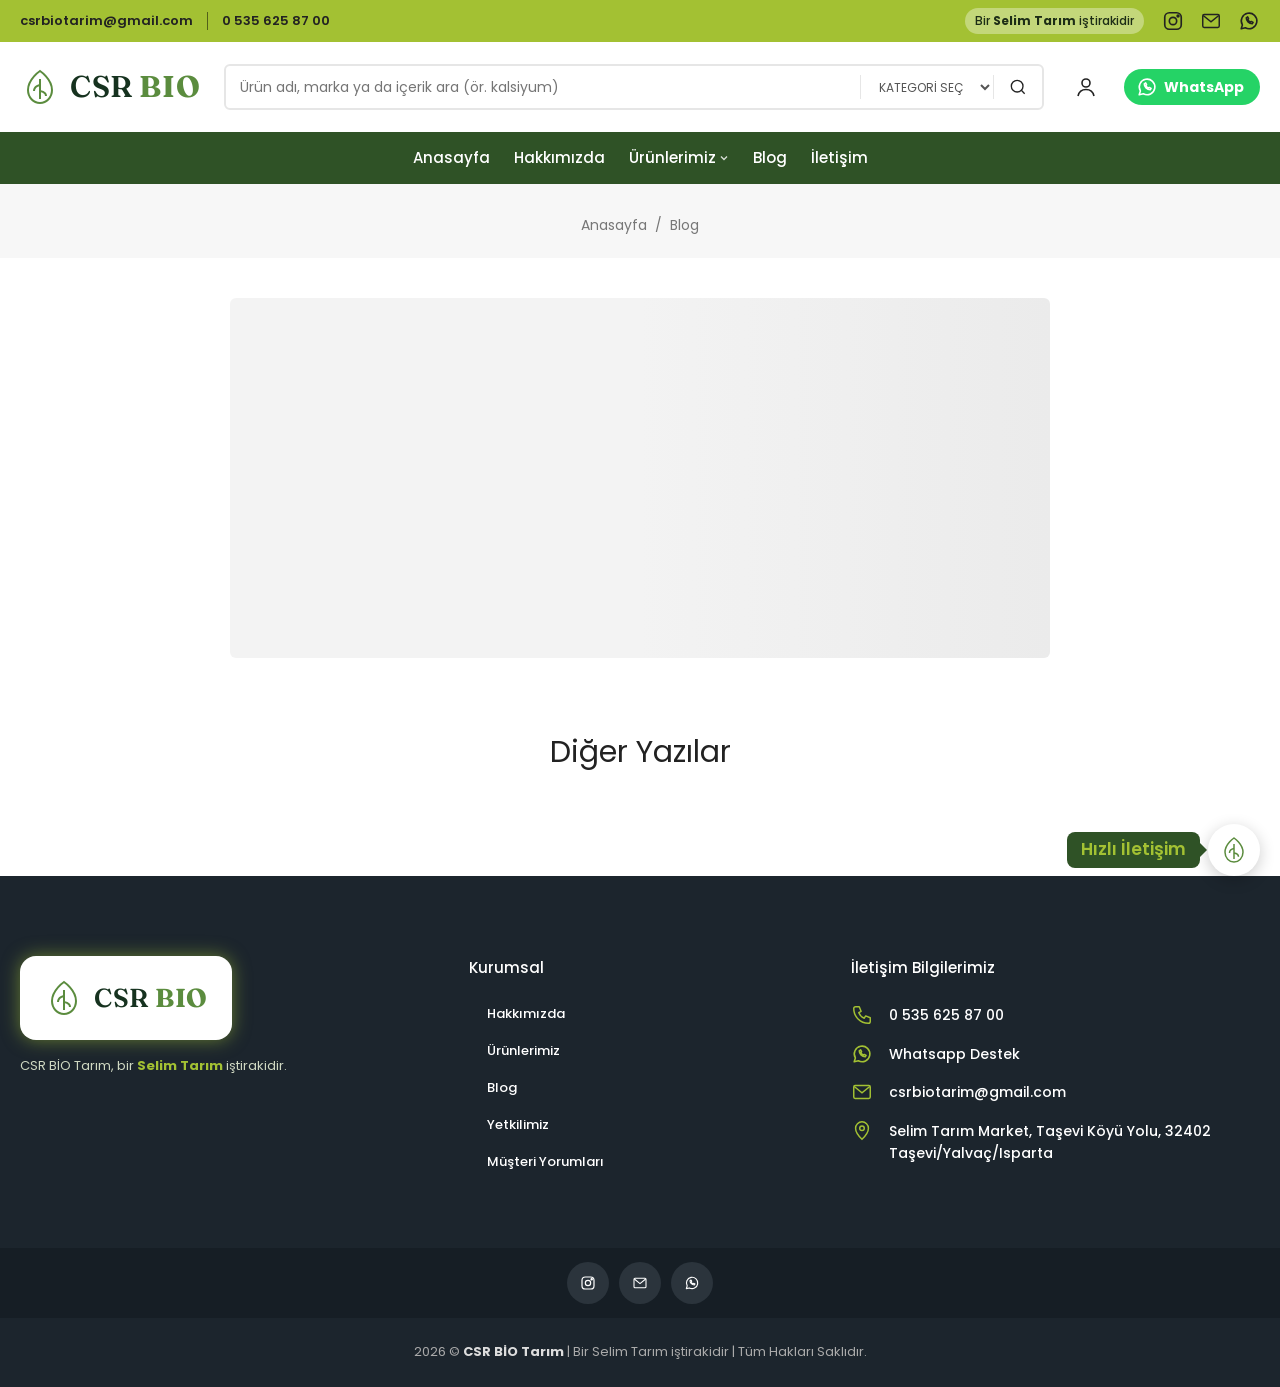
<file: yazi.html>
<!DOCTYPE html>
<html lang="tr">
<head>
<meta charset="UTF-8">
<meta name="robots" content="noindex, follow">
<meta name="viewport" content="width=device-width, initial-scale=1.0">
<title>Blog Yazısı | CSR BİO Tarım</title>
<meta name="description" content="CSR BİO Tarım blog yazısı.">
<link rel="icon" href="favicon.svg" type="image/svg+xml">
<link rel="preconnect" href="https://fonts.googleapis.com">
<link rel="preconnect" href="https://fonts.gstatic.com" crossorigin>
<link href="https://fonts.googleapis.com/css2?family=Poppins:wght@400;500;600;700&family=Fraunces:opsz,wght@9..144,500;9..144,600;9..144,700&family=IBM+Plex+Mono:wght@400;500&display=swap" rel="stylesheet">
<link rel="stylesheet" href="css/main.css?v=20261105f">
</head>
<body data-page="blog">

<main>
  <section class="page-head">
    <nav class="crumbs" id="postCrumbs"><a href="index.html">Anasayfa</a><span>/</span><a href="blog.html">Blog</a></nav>
  </section>
  <article class="article" id="article"><div class="skeleton" style="height:360px"></div></article>
  <section class="section" style="padding-top:0" id="morePosts">
    <div class="container">
      <h2 class="section-title" style="font-weight:400">Diğer Yazılar</h2>
      <div class="blog-grid" id="moreGrid"></div>
    </div>
  </section>
</main>
<script src="js/vendor/supabase.js"></script>
<script src="js/config.js?v=20261105f"></script>
<script src="js/render.js?v=20261105f"></script>
<script src="js/common.js?v=20261105f"></script>
<script src="js/post.js?v=20261105f"></script>
</body>
</html>
</file>
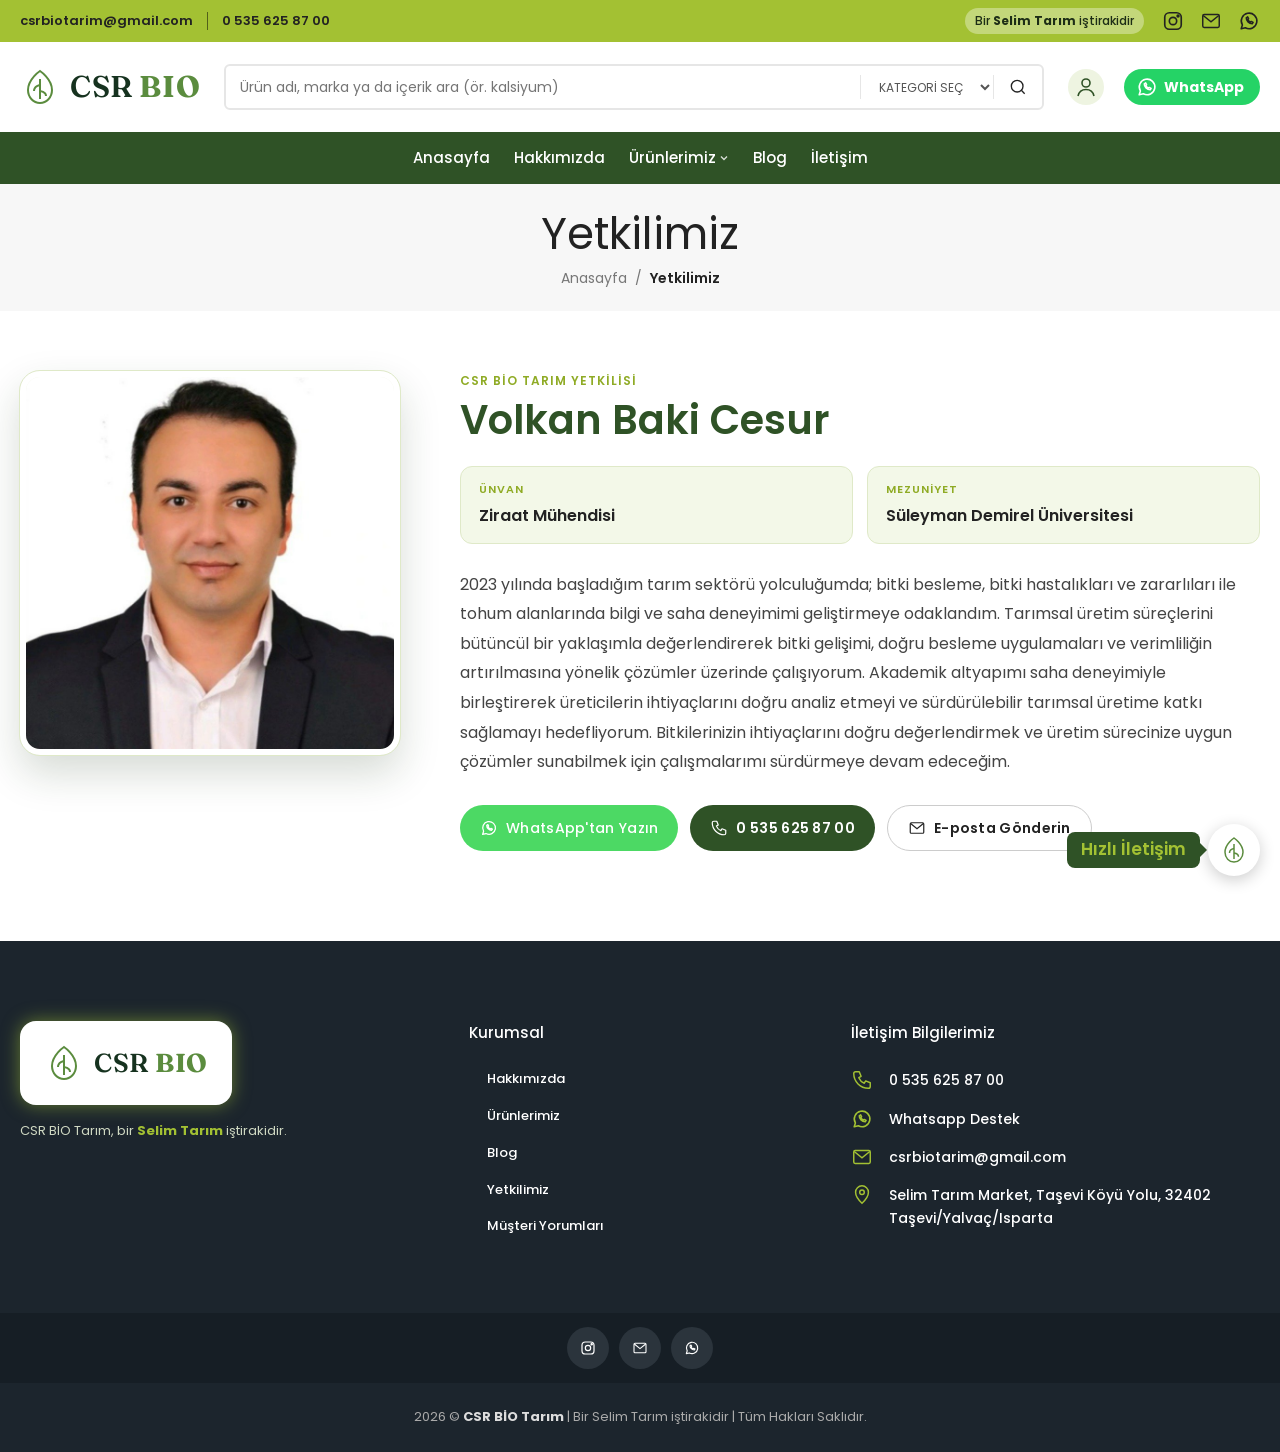
<file: yetkili.html>
<!DOCTYPE html>
<html lang="tr">
<head>
<meta charset="UTF-8">
<meta name="viewport" content="width=device-width, initial-scale=1.0">
<title>Volkan Baki Cesur – Ziraat Mühendisi | CSR BİO Tarım</title>
<meta name="description" content="CSR BİO Tarım yetkilisi Ziraat Mühendisi Volkan Baki Cesur: bitki besleme, bitki hastalıkları ve zararlıları ile tohum alanlarında saha deneyimi.">
<link rel="canonical" href="https://csrbiotarim.com.tr/yetkili.html">
<meta property="og:type" content="profile">
<meta property="og:title" content="Volkan Baki Cesur – Ziraat Mühendisi">
<meta property="og:image" content="https://csrbiotarim.com.tr/img/volkan-baki-cesur.jpg">
<link rel="icon" href="favicon.svg" type="image/svg+xml">
<link rel="preconnect" href="https://fonts.googleapis.com">
<link rel="preconnect" href="https://fonts.gstatic.com" crossorigin>
<link href="https://fonts.googleapis.com/css2?family=Poppins:wght@400;500;600;700&family=Fraunces:opsz,wght@9..144,500;9..144,600;9..144,700&family=IBM+Plex+Mono:wght@400;500&display=swap" rel="stylesheet">
<link rel="stylesheet" href="css/main.css?v=20261105f">
<script type="application/ld+json">{"@context":"https://schema.org","@type":"Person","name":"Volkan Baki Cesur","jobTitle":"Ziraat Mühendisi","alumniOf":{"@type":"CollegeOrUniversity","name":"Süleyman Demirel Üniversitesi"},"image":"https://csrbiotarim.com.tr/img/volkan-baki-cesur.jpg","worksFor":{"@type":"Organization","name":"CSR BİO Tarım","url":"https://csrbiotarim.com.tr"}}</script>
</head>
<body data-page="yetkili">

<main>
  <section class="page-head">
    <h1>Yetkilimiz</h1>
    <nav class="crumbs"><a href="index.html">Anasayfa</a><span>/</span><b>Yetkilimiz</b></nav>
  </section>

  <section class="profile"><div class="container">
    <div class="profile__photo">
      <img src="img/volkan-baki-cesur.jpg" alt="Ziraat Mühendisi Volkan Baki Cesur" width="792" height="800">
    </div>

    <div class="profile__info">
      <p class="profile__eyebrow">CSR BİO Tarım Yetkilisi</p>
      <h2>Volkan Baki Cesur</h2>
      <dl class="profile__facts">
        <div><dt>Ünvan</dt><dd>Ziraat Mühendisi</dd></div>
        <div><dt>Mezuniyet</dt><dd>Süleyman Demirel Üniversitesi</dd></div>
      </dl>
      <p class="profile__bio">2023 yılında başladığım tarım sektörü yolculuğumda; bitki besleme, bitki hastalıkları ve zararlıları ile tohum alanlarında bilgi ve saha deneyimimi geliştirmeye odaklandım. Tarımsal üretim süreçlerini bütüncül bir yaklaşımla değerlendirerek bitki gelişimi, doğru besleme uygulamaları ve verimliliğin artırılmasına yönelik çözümler üzerinde çalışıyorum. Akademik altyapımı saha deneyimiyle birleştirerek üreticilerin ihtiyaçlarını doğru analiz etmeyi ve sürdürülebilir tarımsal üretime katkı sağlamayı hedefliyorum. Bitkilerinizin ihtiyaçlarını doğru değerlendirmek ve üretim sürecinize uygun çözümler sunabilmek için çalışmalarımı sürdürmeye devam edeceğim.</p>
      <div class="profile__actions" id="profileActions"></div>
    </div>
  </div></section>
</main>

<script src="js/vendor/supabase.js"></script>
<script src="js/config.js?v=20261105f"></script>
<script src="js/render.js?v=20261105f"></script>
<script src="js/common.js?v=20261105f"></script>
<script>
  renderLayout("yetkili");
  document.getElementById("profileActions").innerHTML = `
    <a class="btn btn--wa" href="${waLink("Merhaba Volkan Bey, bilgi almak istiyorum.")}" target="_blank" rel="noopener">${ICON.whatsapp} WhatsApp'tan Yazın</a>
    <a class="btn btn--green" href="${SITE.phoneHref}">${ICON.phone} ${esc(SITE.phone)}</a>
    <a class="btn btn--outline" href="mailto:${SITE.email}">${ICON.mail} E-posta Gönderin</a>`;
</script>
</body>
</html>
</file>
<file: css/main.css>
/* ==========================================================
   CSR BİO Tarım — ortak stiller
   ========================================================== */
:root{
  --lime:#a3c133;
  --lime-dark:#8fab25;
  --green:#2f5226;
  --green-dark:#24401d;
  --ink:#222;
  --muted:#777;
  --line:#e6e6e6;
  --soft:#f5f5f5;
  --footer:#1c252d;
  --footer-dark:#161e25;
  --wa:#25d366;
  --radius:12px;
  --container:1320px;
}
*{box-sizing:border-box;margin:0;padding:0}
html{scroll-behavior:smooth}
body{font-family:"Poppins",system-ui,sans-serif;color:var(--ink);background:#fff;font-size:15px;line-height:1.6}
img{max-width:100%;display:block}
a{color:inherit;text-decoration:none}
button,input,select,textarea{font:inherit;color:inherit}
.container{max-width:var(--container);margin:0 auto;padding:0 20px}
.hidden{display:none!important}

/* ---------------- Topbar ---------------- */
.topbar{background:var(--lime);font-size:13px;font-weight:600}
.topbar .container{display:flex;justify-content:space-between;align-items:center;height:42px}
.topbar__contact{display:flex;align-items:center;gap:14px}
.topbar__contact span.sep{width:1px;height:18px;background:rgba(0,0,0,.5)}
.topbar__social{display:flex;gap:16px}
.topbar__social a{display:flex}
.topbar__social svg{width:22px;height:22px}

/* ---------------- Header ---------------- */
.header{background:#fff}
.header .container{display:flex;align-items:center;gap:24px;height:90px}
.logo{display:flex;align-items:center;gap:10px;flex-shrink:0}
.logo__mark{width:62px;height:62px}
.logo__text{display:flex;flex-direction:column;line-height:.95;font-weight:700}
.logo__text b{color:var(--green);font-size:30px;letter-spacing:-.5px}
.logo__text span{color:var(--lime);font-size:26px;font-weight:600}
.search{flex:1;display:flex;align-items:center;border:2px solid var(--line);border-radius:6px;height:46px;position:relative}
.search input{flex:1;border:0;outline:0;padding:0 14px;height:100%;background:none;font-size:14px}
.search select{border:0;border-left:1px solid var(--line);outline:0;background:none;height:24px;padding:0 14px;font-size:12px;text-transform:uppercase;color:#555;cursor:pointer;max-width:190px}
.search button{border:0;border-left:1px solid var(--line);background:none;height:24px;padding:0 14px;cursor:pointer;display:flex;align-items:center}
.search button svg{width:20px;height:20px}
.search__results{position:absolute;top:calc(100% + 4px);left:0;right:0;background:#fff;border:1px solid var(--line);border-radius:6px;box-shadow:0 10px 30px rgba(0,0,0,.08);z-index:50;max-height:360px;overflow:auto}
.search__results a{display:flex;align-items:center;gap:12px;padding:8px 14px;font-size:14px}
.search__results a:hover{background:var(--soft)}
.search__results img{width:40px;height:40px;object-fit:contain}
.search__results p{padding:12px 14px;color:var(--muted);font-size:14px}
.header__icons{display:flex;align-items:center;gap:20px}
.header__icons a{display:flex;align-items:center;gap:6px;font-size:14px;font-weight:500}
.header__icons svg{width:24px;height:24px}
.cart{position:relative}
.cart__count{position:absolute;top:-6px;left:14px;background:var(--green);color:#fff;font-size:10px;width:16px;height:16px;border-radius:50%;display:grid;place-items:center}
.menu-toggle{display:none;border:0;background:none;cursor:pointer}
.menu-toggle svg{width:28px;height:28px}

/* ---------------- Nav ---------------- */
.nav{background:var(--green);position:sticky;top:0;z-index:40}
.nav ul{list-style:none;display:flex;justify-content:center;gap:4px}
.nav li{position:relative}
.nav > .container > ul > li > a{display:flex;align-items:center;gap:3px;color:#fff;font-weight:500;font-size:15px;padding:14px 10px;transition:color .2s}
.nav > .container > ul > li > a:hover,.nav a.active{color:#c9d8b6}
.nav .caret{width:10px;height:10px;opacity:.8}
.dropdown{position:absolute;top:100%;left:0;background:#fff;min-width:220px;box-shadow:0 12px 30px rgba(0,0,0,.12);border-radius:0 0 8px 8px;padding:8px 0;opacity:0;visibility:hidden;transform:translateY(8px);transition:.2s;flex-direction:column!important;gap:0!important}
.nav li:hover > .dropdown,.nav li:focus-within > .dropdown{opacity:1;visibility:visible;transform:none}
.dropdown a{display:block;padding:8px 18px;font-size:14px;color:var(--ink)}
.dropdown a:hover{background:var(--soft);color:var(--green)}

/* ---------------- Buttons ---------------- */
.btn{display:inline-flex;align-items:center;justify-content:center;gap:8px;border:0;border-radius:4px;padding:10px 22px;font-weight:600;font-size:13px;cursor:pointer;transition:.2s;text-transform:uppercase;letter-spacing:.3px}
.btn--outline{border:1px solid #ccc;background:#fff;color:var(--ink)}
.btn--outline:hover{border-color:var(--green);color:var(--green)}
.btn--green{background:var(--green);color:#fff}
.btn--green:hover{background:var(--green-dark)}
.btn--grey{background:#777;color:#fff;border-radius:30px;text-transform:none;font-weight:500}
.btn--grey:hover{background:#5d5d5d}
.btn--wa{background:#4cd964;color:#fff;text-transform:none;font-weight:500;font-size:15px;border-radius:2px}
.btn--wa:hover{background:#3cc454}
.btn--light{background:#eee;color:var(--ink);font-size:15px;border-radius:2px}
.btn--light:hover{background:#e2e2e2}
.btn svg{width:18px;height:18px}

/* ---------------- Section heads ---------------- */
.section{padding:70px 0}
.section-title{text-align:center;font-size:30px;font-weight:600;margin-bottom:30px}
.section-eyebrow{text-align:center;font-size:12px;color:var(--green);font-weight:500}
.section-sub{text-align:center;color:var(--muted);font-size:13px;margin-top:-22px;margin-bottom:30px}

/* ---------------- Hero slider ---------------- */
.hero{position:relative;overflow:hidden;background:#eef2e6}
.hero__track{display:flex;transition:transform .6s ease}
.hero__slide{flex:0 0 100%;aspect-ratio:1920/560;min-height:240px;background:linear-gradient(120deg,#e7eedb,#f6f8f1);background-size:cover;background-position:center;display:grid;place-items:center;color:#a9b896;font-size:14px}
.hero__arrow{position:absolute;top:50%;transform:translateY(-50%);width:32px;height:32px;border-radius:50%;border:2px solid #222;background:rgba(255,255,255,.7);display:grid;place-items:center;cursor:pointer;z-index:2}
.hero__arrow svg{width:16px;height:16px}
.hero__arrow--prev{left:10px}.hero__arrow--next{right:10px}
.hero__dots{display:flex;justify-content:center;gap:8px;padding:12px 0 0}
.hero__dots button{width:9px;height:9px;border-radius:50%;border:1px solid #aaa;background:#fff;cursor:pointer;padding:0}
.hero__dots button.active{background:#555;border-color:#555}

/* ---------------- References ---------------- */
.refs{padding:26px 0 10px}
.refs__track{display:grid;grid-template-columns:repeat(5,1fr);gap:20px}
.refs__item{background:#a3c133;opacity:.75;border-radius:4px;height:82px;display:grid;place-items:center;padding:14px}
.refs__item img{max-height:54px;object-fit:contain}

/* ---------------- About ---------------- */
.about{padding:70px 0}
.about .container{display:grid;grid-template-columns:1fr 1fr;gap:60px;align-items:center}
.about__logo{display:flex;align-items:center;gap:20px;justify-content:center}
.about__logo .logo__mark{width:190px;height:190px}
.about__logo .logo__text b{font-size:72px}
.about__logo .logo__text span{font-size:62px}
.about__eyebrow{display:flex;align-items:center;gap:6px;font-size:12px;color:#d0502c;margin-bottom:6px}
.about__eyebrow svg{width:16px;height:16px}
.about h2{font-size:30px;font-weight:600;margin-bottom:16px}
.about p{font-size:13.5px;color:#555;margin-bottom:14px}
.about p strong{color:var(--ink)}
.about h4{font-size:13.5px;margin-bottom:2px}
.about__features{display:grid;grid-template-columns:1fr 1fr;gap:12px 20px;margin-top:20px}
.about__features div{display:flex;align-items:center;gap:8px;font-size:13px;font-weight:600}
.about__features svg{width:18px;height:18px;color:var(--lime-dark);flex-shrink:0}

/* ---------------- Products + filter ---------------- */
.shop{display:grid;grid-template-columns:250px 1fr;gap:30px;align-items:start}
.filter{border:1px solid var(--line);border-radius:8px;padding:20px;position:sticky;top:70px}
.filter h3{font-size:16px;font-weight:600;margin-bottom:14px;padding-bottom:10px;border-bottom:2px solid var(--lime)}
.filter__group + .filter__group{margin-top:22px}
.filter label{display:flex;align-items:center;gap:10px;font-size:14px;padding:5px 0;cursor:pointer;color:#444}
.filter label:hover{color:var(--green)}
.filter input{width:17px;height:17px;accent-color:var(--green);cursor:pointer}
.filter small{margin-left:auto;color:#999;font-size:12px;background:var(--soft);border-radius:10px;padding:0 8px}
.filter__clear{margin-top:16px;width:100%;border:1px solid var(--line);background:#fff;padding:8px;border-radius:4px;font-size:13px;cursor:pointer}
.filter__clear:hover{border-color:var(--green);color:var(--green)}
.shop__bar{display:flex;justify-content:space-between;align-items:center;margin-bottom:16px;font-size:13px;color:var(--muted);gap:10px;flex-wrap:wrap}
.shop__chips{display:flex;gap:6px;flex-wrap:wrap}
.chip{background:var(--soft);border-radius:20px;padding:3px 12px;font-size:12px;color:var(--ink);display:flex;align-items:center;gap:6px;cursor:pointer;border:0}
.chip:hover{background:#eaeaea}
.filter-toggle{display:none}
.grid{display:grid;grid-template-columns:repeat(5,1fr);border-top:1px solid var(--line);border-left:1px solid var(--line)}
.card{border-right:1px solid var(--line);border-bottom:1px solid var(--line);padding:18px 14px 20px;text-align:center;display:flex;flex-direction:column;transition:box-shadow .25s;background:#fff}
.card:hover{box-shadow:0 8px 28px rgba(0,0,0,.08);position:relative;z-index:1}
.card__img{aspect-ratio:1/1.1;display:grid;place-items:center;margin-bottom:12px;overflow:hidden}
.card__img img{max-height:100%;object-fit:contain;transition:transform .4s}
.card:hover .card__img img{transform:scale(1.05)}
.card__noimg{width:70%;aspect-ratio:1;border-radius:8px;background:var(--soft);display:grid;place-items:center;color:#bbb;font-size:12px}
.card h3{font-size:13px;font-weight:400;text-transform:uppercase;margin-bottom:4px}
.card__meta{font-size:12px;color:#999;line-height:1.8}
.more{text-align:center;margin-top:30px}
.empty{padding:50px 20px;text-align:center;color:var(--muted);grid-column:1/-1}
.skeleton{background:linear-gradient(90deg,#f3f3f3 25%,#ebebeb 50%,#f3f3f3 75%);background-size:200% 100%;animation:sk 1.2s infinite;border-radius:6px}
@keyframes sk{to{background-position:-200% 0}}

/* ---------------- Reviews ---------------- */
.reviews .container{display:grid;grid-template-columns:1fr 1fr;gap:40px;align-items:center}
.reviews__box{position:relative;padding:0 30px}
.review{border:1px solid var(--line);border-radius:8px;padding:30px 24px;text-align:center;min-height:170px;display:flex;flex-direction:column;align-items:center;justify-content:center}
.review__avatar{width:50px;height:50px;border-radius:50%;background:var(--lime);color:#fff;display:grid;place-items:center;font-weight:600;font-size:18px;margin-bottom:8px}
.review h4{font-size:13px}
.review time{font-size:11px;color:#999}
.review__stars{color:#f5b400;letter-spacing:2px;margin:4px 0}
.review p{font-size:13px;color:#444}
.reviews__arrow{position:absolute;top:50%;transform:translateY(-50%);width:26px;height:26px;border-radius:50%;border:1px solid #ccc;background:#fff;cursor:pointer;display:grid;place-items:center}
.reviews__arrow svg{width:12px;height:12px}
.reviews__arrow--prev{left:-4px}.reviews__arrow--next{right:-4px}
.reviews__logo{display:flex;justify-content:center}
.reviews__logo .logo__mark{width:160px;height:160px}
.reviews__logo .logo__text b{font-size:62px}
.reviews__logo .logo__text span{font-size:54px}

/* ---------------- CTA ---------------- */
.cta{padding:80px 0;text-align:center}

/* ---------------- Blog cards ---------------- */
.blog-grid{display:grid;grid-template-columns:repeat(3,1fr);gap:20px;align-items:start}
.post{border:1px solid #eee;border-radius:4px;box-shadow:0 2px 10px rgba(0,0,0,.04);background:#fff;overflow:hidden;text-align:center;transition:box-shadow .25s}
.post:hover{box-shadow:0 10px 30px rgba(0,0,0,.1)}
.post__img{aspect-ratio:3/2;overflow:hidden;position:relative;background:var(--soft)}
.post__img img{width:100%;height:100%;object-fit:cover;transition:transform .4s}
.post:hover .post__img img{transform:scale(1.04)}
.post__tag{position:absolute;bottom:10px;left:50%;transform:translateX(-50%);background:var(--green);color:#fff;font-size:10px;font-weight:600;padding:2px 10px;border-radius:3px;text-transform:uppercase}
.post__date{position:absolute;top:10px;left:10px;background:#fff;border-radius:3px;padding:4px 8px;line-height:1.1;font-size:11px;text-transform:uppercase;text-align:center}
.post__date b{display:block;font-size:17px;font-weight:600}
.post__body{padding:22px 24px 24px}
.post h3{font-size:19px;font-weight:400;line-height:1.45;margin-bottom:10px}
.post h3 a:hover{color:var(--green)}
.post p{font-size:13px;color:#777;margin-bottom:10px}
.post__more{font-size:12px;font-weight:700;color:var(--green-dark);text-transform:uppercase}
.post__more:hover{color:var(--lime-dark)}

/* ---------------- Page head ---------------- */
.page-head{background:#f7f7f7;padding:24px 0 22px;text-align:center}
.page-head h1{font-size:44px;font-weight:400;line-height:1.2}
.crumbs{font-size:14px;color:#777;margin-top:6px}
.crumbs a:hover{color:var(--green)}
.crumbs span{margin:0 8px}
.crumbs b{color:var(--ink);font-weight:600}
.page-hero{position:relative;height:320px;background:radial-gradient(circle at 20% 30%,#4c7a32,transparent 55%),linear-gradient(135deg,#2f5226,#1d3517) center/cover;display:grid;place-items:center;text-align:center;color:#fff}
.page-hero::before{content:"";position:absolute;inset:0;background:rgba(0,0,0,.4)}
.page-hero > div{position:relative}
.page-hero h1{font-size:48px;font-weight:700}
.page-hero p{font-weight:500;margin-top:10px}

/* ---------------- Product detail ---------------- */
.pd{padding:40px 0 30px}
.pd .container{display:grid;grid-template-columns:1fr 1fr;gap:40px}
.pd__gallery{position:relative;display:grid;place-items:center;min-height:460px;cursor:zoom-in}
.pd__gallery img{max-height:560px;object-fit:contain}
.pd__zoom{position:absolute;left:12px;bottom:12px;width:50px;height:50px;border-radius:50%;background:#fff;box-shadow:0 2px 10px rgba(0,0,0,.1);display:grid;place-items:center;border:0;cursor:pointer}
.pd__zoom svg{width:18px;height:18px}
.pd .crumbs{margin:0 0 6px;text-align:left}
.pd h1{font-size:36px;font-weight:400;margin-bottom:18px;line-height:1.25}
.pd__actions{display:flex;gap:12px;margin:0 0 30px 20px;flex-wrap:wrap}
.pd__box{background:#fff;border-radius:16px;box-shadow:0 4px 24px rgba(0,0,0,.12);padding:20px}
.pd__specs{display:grid;grid-template-columns:1fr 1fr;gap:20px}
.spec{background:var(--lime);border-radius:14px;padding:16px 12px 18px;min-height:115px}
.spec h4{font-size:16px;font-weight:600;margin-bottom:10px;color:#1d2d16}
.spec div{display:flex;align-items:flex-start;gap:16px}
.spec .spec__icon{width:42px;height:42px;border-radius:50%;background:#fff;display:grid;place-items:center;flex-shrink:0}
.spec .spec__icon svg{width:28px;height:28px}
.spec p{font-size:14px;font-weight:600;color:#1d2d16;line-height:1.6;white-space:pre-line}
.pd__pdf{margin-top:20px;width:100%;background:var(--green);color:#fff;border-radius:8px;padding:10px;font-weight:600;font-size:17px;display:flex;justify-content:center;align-items:center;gap:8px}
.pd__pdf:hover{background:var(--green-dark)}
.pd__pdf svg{width:18px;height:18px}
.pd__meta{border-top:1px solid var(--line);margin-top:40px;padding-top:12px;font-size:14px}
.pd__meta p{margin-bottom:4px}
.pd__meta b{font-weight:600}
.pd__meta a{color:#666}
.pd__meta a:hover{color:var(--green)}
.share{display:inline-flex;gap:14px;vertical-align:middle;margin-left:6px}
.share svg{width:15px;height:15px}
.tabs{border-top:1px solid var(--line);text-align:center}
.tabs button{border:0;background:none;padding:22px 0 14px;margin-top:-2px;border-top:3px solid var(--green);font-size:15px;text-transform:uppercase;cursor:default}
.pd__desc{padding:16px 0 30px;border-bottom:1px solid var(--line)}
.pd__desc ul{padding-left:24px;color:#666}
.pd__desc li{margin-bottom:10px}
.related{padding:36px 0 50px}
.related h2{font-size:24px;font-weight:400;display:inline-block;padding-bottom:12px;border-bottom:2px solid var(--green);margin-bottom:30px}
.related .grid{grid-template-columns:repeat(4,1fr);border:0}
.related .card{border:0}
.lightbox{position:fixed;inset:0;background:rgba(0,0,0,.85);display:grid;place-items:center;z-index:100;cursor:zoom-out}
.lightbox img{max-width:90vw;max-height:90vh;background:#fff;border-radius:6px}

/* ---------------- Blog detail ---------------- */
.article{max-width:860px;margin:0 auto;padding:40px 20px 70px}
.article__cover{border-radius:8px;overflow:hidden;margin-bottom:26px}
.article__cover img{width:100%}
.article__meta{display:flex;gap:12px;font-size:13px;color:var(--muted);margin-bottom:10px;align-items:center}
.article__meta span{background:var(--green);color:#fff;font-size:11px;padding:2px 10px;border-radius:3px;text-transform:uppercase;font-weight:600}
.article h1{font-size:34px;font-weight:500;line-height:1.3;margin-bottom:20px}
.article__body p{margin-bottom:16px;color:#444;font-size:16px;line-height:1.8}

/* ---------------- Contact ---------------- */
.contact{padding:110px 0 120px}
.contact .container{display:grid;grid-template-columns:440px 1fr;gap:70px;align-items:start}
.contact__card{border-radius:20px;background:radial-gradient(circle at 80% 10%,#4c7a32,transparent 60%),linear-gradient(160deg,#2f5226,#1d3517);background-size:cover;color:#fff;padding:100px 40px 100px}
.contact__item{display:flex;gap:22px;align-items:flex-start;margin-bottom:22px}
.contact__item i{width:48px;height:48px;border-radius:4px;background:#fff;display:grid;place-items:center;flex-shrink:0}
.contact__item svg{width:22px;height:22px;color:#e35d3a}
.contact__item small{display:block;font-size:15px}
.contact__item b{font-weight:600;font-size:16px;word-break:break-word}
.contact__social{display:flex;gap:14px;margin:30px 0 0}
.contact__social a{width:54px;height:54px;background:#eee;border-radius:4px;display:grid;place-items:center;color:#555}
.contact__social svg{width:22px;height:22px}
.form{border:1px solid #cfe0a7;border-radius:20px;padding:50px 56px 80px}
.form h2{font-size:28px;font-weight:700;margin-bottom:40px}
.form__row{display:grid;grid-template-columns:1fr 1fr;gap:28px}
.form label{display:block;font-size:12px;font-weight:600;color:#555;margin-bottom:22px}
.form input,.form textarea{display:block;width:100%;margin-top:4px;background:#eee;border:1px solid transparent;padding:9px 10px;font-size:15px;outline:0;border-radius:0}
.form input:focus,.form textarea:focus{border-color:var(--lime);background:#fff}
.form textarea{height:130px;resize:vertical}
.form__count{float:right;font-weight:400;color:#888}
.form__btn{background:#1180b8;color:#fff;border:0;padding:10px 22px;font-size:13px;font-weight:500;cursor:pointer;margin-top:40px}
.form__btn:hover{background:#0d6d9e}
.form__note{font-size:12px;color:var(--muted);margin-top:10px}

/* ---------------- Footer ---------------- */
.footer{background:var(--footer);color:#fff;padding:80px 0 60px;margin-top:0}
.footer .container{display:grid;grid-template-columns:1.1fr 1fr 1fr 1.1fr;gap:40px}
.footer__logo{background:#fff;border-radius:16px;box-shadow:0 0 18px rgba(163,193,51,.55);padding:26px 20px;display:flex;justify-content:center;align-self:start}
.footer h4{font-size:15px;font-weight:500;margin-bottom:24px}
.footer ul{list-style:none;padding-left:18px}
.footer li{margin-bottom:16px;font-size:13px;font-weight:500}
.footer li a:hover{color:var(--lime)}
.footer__contact li{display:flex;gap:16px;align-items:flex-start;padding:0;font-size:14px}
.footer__contact ul{padding:0}
.footer__contact svg{width:22px;height:22px;color:var(--lime);flex-shrink:0}
.footer__bar{background:var(--footer-dark);padding:14px 0}
.footer__bar .container{display:flex;justify-content:space-between;align-items:center}
.footer__bar .social{display:flex;gap:10px}
.footer__bar .social a{width:42px;height:42px;border-radius:50%;background:#2b343c;display:grid;place-items:center;color:#fff}
.footer__bar .social a:hover{background:var(--green)}
.footer__bar svg{width:16px;height:16px}
.footer__bar nav{font-size:13px;color:#fff;display:flex;gap:18px}
.footer__copy{background:var(--footer);color:#aaa;text-align:center;font-size:13px;padding:24px 0}
.footer__copy b{color:#ddd}

/* ---------------- Floating WhatsApp ---------------- */
.fab{position:fixed;right:20px;bottom:24px;z-index:60;display:flex;align-items:center;gap:8px}
.fab__label{background:var(--green);color:var(--lime);font-weight:600;font-size:17px;padding:4px 14px;border-radius:8px;position:relative}
.fab__label::after{content:"";position:absolute;right:-7px;top:50%;transform:translateY(-50%);border:7px solid transparent;border-right:0;border-left-color:var(--green)}
.fab__btn{width:52px;height:52px;border-radius:50%;background:#fff;box-shadow:0 4px 16px rgba(0,0,0,.2);display:grid;place-items:center;animation:pulse 2.2s infinite}
.fab__btn svg{width:30px;height:30px}
@keyframes pulse{0%,100%{box-shadow:0 0 0 0 rgba(163,193,51,.6)}50%{box-shadow:0 0 0 10px rgba(163,193,51,0)}}

/* ---------------- Toast ---------------- */
.toast{position:fixed;left:50%;bottom:30px;transform:translateX(-50%);background:var(--ink);color:#fff;padding:10px 20px;border-radius:6px;font-size:14px;z-index:120}

/* ---------------- Responsive ---------------- */
@media (max-width:1200px){
  .grid{grid-template-columns:repeat(4,1fr)}
}
@media (max-width:992px){
  .header .container{flex-wrap:wrap;height:auto;padding-top:12px;padding-bottom:12px;gap:12px}
  .search{order:3;flex:1 0 100%}
  .header__icons{margin-left:auto}
  .menu-toggle{display:flex}
  .nav{position:sticky}
  .nav ul{flex-direction:column;display:none;padding:6px 0}
  .nav.open ul{display:flex}
  .dropdown{position:static;opacity:1;visibility:visible;transform:none;box-shadow:none;background:var(--green-dark);border-radius:0;display:none!important}
  .nav li.open > .dropdown{display:flex!important}
  .dropdown a{color:#fff}
  .dropdown a:hover{background:transparent;color:var(--lime)}
  .about .container,.reviews .container,.pd .container,.contact .container{grid-template-columns:1fr}
  .about__logo .logo__mark{width:120px;height:120px}
  .about__logo .logo__text b{font-size:46px}.about__logo .logo__text span{font-size:40px}
  .reviews__logo{display:none}
  .shop{grid-template-columns:1fr}
  .filter{position:static;display:none}
  .filter.open{display:block}
  .filter-toggle{display:inline-flex}
  .grid{grid-template-columns:repeat(3,1fr)}
  .blog-grid{grid-template-columns:1fr 1fr}
  .refs__track{grid-template-columns:repeat(3,1fr)}
  .footer .container{grid-template-columns:1fr 1fr}
  .form{padding:36px 26px 46px}
  .contact{padding:60px 0}
}
@media (max-width:600px){
  .topbar__contact .tb-mail,.topbar__contact .sep{display:none}
  .logo__mark{width:46px;height:46px}
  .logo__text b{font-size:23px}.logo__text span{font-size:20px}
  .header__icons .cart b{display:none}
  .search select{max-width:110px;padding:0 8px}
  .grid,.related .grid{grid-template-columns:repeat(2,1fr)}
  .blog-grid{grid-template-columns:1fr}
  .refs__track{grid-template-columns:repeat(2,1fr)}
  .about__features,.pd__specs,.form__row{grid-template-columns:1fr}
  .form__row{gap:0}
  .footer .container{grid-template-columns:1fr}
  .footer__bar .container{flex-direction:column;gap:12px}
  .page-head h1{font-size:32px}
  .page-hero{height:220px}.page-hero h1{font-size:34px}
  .pd h1{font-size:28px}
  .pd__actions{margin-left:0}
  .contact__card{padding:50px 26px}
  .fab__label{display:none}
  .section-title{font-size:25px}
}
.search,.search input{min-width:0}
@media (max-width:600px){
  .refs__track{grid-template-columns:repeat(5,1fr);gap:8px}
  .refs__item{height:46px;padding:6px}
  .about__logo .logo__mark{width:90px;height:90px}
  .about__logo .logo__text b{font-size:36px}.about__logo .logo__text span{font-size:30px}
}
@media (max-width:600px){.pd__gallery{min-height:280px}.pd__gallery img{max-height:320px}}
a.hero__slide{display:block}
a.refs__item{display:grid;opacity:.75;transition:opacity .2s}
a.refs__item:hover{opacity:1}

/* Slider: resim kırpılmadan tam sığar, kalan boşluğu bulanık kopyası doldurur */
.hero__slide--img{position:relative;overflow:hidden;background:none}
.hero__slide--img::before{content:"";position:absolute;inset:-30px;background:var(--img) center/cover no-repeat;filter:blur(24px) brightness(.85)}
.hero__slide--img::after{content:"";position:absolute;inset:0;background:var(--img) center/contain no-repeat}

/* İletişim: kart + harita */
.contact__side{display:flex;flex-direction:column;gap:24px}
.contact__map{border-radius:20px;overflow:hidden;border:1px solid #cfe0a7;background:var(--soft)}
.contact__map iframe{display:block;width:100%;height:300px;border:0}
.contact__map a{display:block;padding:12px 18px;font-size:14px;font-weight:600;color:var(--green)}
.contact__map a:hover{color:var(--lime-dark)}

/* Referanslar: arka plan şeffaf */
.refs__item,a.refs__item{background:transparent;opacity:1}
.refs__item img{max-height:64px;transition:transform .2s}
a.refs__item:hover img{transform:scale(1.05)}
.refs__item--empty{border:1px dashed #dfe6d3}

/* Header WhatsApp butonu (sepet yerine) */
.header__wa{background:var(--wa);color:#fff;border-radius:30px;padding:7px 16px 7px 12px;transition:background .2s}
.header__wa:hover{background:#1ebe5b}
.header__wa svg{width:22px;height:22px}
@media (max-width:600px){
  .header__wa{padding:7px}
  .header__wa b{display:none}
}

/* ==========================================================
   CSR Asistan (sohbet penceresi)
   ========================================================== */
button.fab{border:0;background:none;cursor:pointer;font:inherit;padding:0}
.fab.is-open .fab__label{display:none}
.chat{position:fixed;right:20px;bottom:90px;width:370px;max-height:min(600px,calc(100vh - 120px));background:#fff;border-radius:16px;box-shadow:0 18px 50px rgba(0,0,0,.22);display:flex;flex-direction:column;overflow:hidden;z-index:70;animation:chatIn .2s ease}
.chat.hidden{display:none}
@keyframes chatIn{from{opacity:0;transform:translateY(10px)}}
.chat__head{background:var(--green);color:#fff;display:flex;align-items:center;gap:10px;padding:12px 14px}
.chat__avatar{width:38px;height:38px;border-radius:50%;background:#fff;display:grid;place-items:center;flex-shrink:0}
.chat__avatar svg{width:30px;height:30px}
.chat__head div{flex:1;line-height:1.25}
.chat__head b{display:block;font-size:15px}
.chat__head small{font-size:11px;color:#cfe0a7}
.chat__head button{background:none;border:0;color:#fff;font-size:18px;cursor:pointer;width:30px;height:30px;border-radius:50%}
.chat__head button:hover{background:rgba(255,255,255,.15)}
.chat__body{flex:1;overflow-y:auto;padding:14px;background:#f6f8f2;display:flex;flex-direction:column;gap:10px;min-height:220px}
.chat__msg{max-width:88%}
.chat__msg p{padding:9px 13px;border-radius:14px;font-size:14px;line-height:1.55;word-wrap:break-word}
.chat__msg--bot p{background:#fff;border:1px solid #e5ebdc;border-bottom-left-radius:4px}
.chat__msg--user{align-self:flex-end}
.chat__msg--user p{background:var(--green);color:#fff;border-bottom-right-radius:4px}
.chat__products{display:flex;flex-direction:column;gap:6px;margin-top:6px}
.chat__products a{display:flex;align-items:center;gap:10px;background:#fff;border:1px solid var(--lime);border-radius:10px;padding:6px 10px;font-size:13px;transition:background .2s}
.chat__products a:hover{background:#f1f6e4}
.chat__products img{width:38px;height:38px;object-fit:contain;flex-shrink:0}
.chat__products b{display:block;font-weight:600}
.chat__products small{color:#888;font-size:11px}
.chat__typing p{display:flex;gap:4px;padding:13px 14px}
.chat__typing i{width:7px;height:7px;border-radius:50%;background:#9bb27a;animation:dot 1s infinite}
.chat__typing i:nth-child(2){animation-delay:.15s}.chat__typing i:nth-child(3){animation-delay:.3s}
@keyframes dot{0%,80%,100%{opacity:.3;transform:translateY(0)}40%{opacity:1;transform:translateY(-3px)}}
.chat__suggest{display:flex;flex-wrap:wrap;gap:6px;padding:8px 14px 0;background:#f6f8f2}
.chat__suggest button{border:1px solid var(--lime);background:#fff;color:var(--green);border-radius:20px;padding:4px 11px;font-size:12px;cursor:pointer}
.chat__suggest button:hover{background:var(--lime);color:#fff}
.chat__form{display:flex;gap:8px;padding:10px 12px;border-top:1px solid #eee;background:#fff}
.chat__form input{flex:1;border:1px solid #ddd;border-radius:22px;padding:9px 14px;font-size:14px;outline:0;min-width:0}
.chat__form input:focus{border-color:var(--lime)}
.chat__form button{width:40px;height:40px;border-radius:50%;border:0;background:var(--green);color:#fff;cursor:pointer;display:grid;place-items:center;flex-shrink:0}
.chat__form button:hover{background:var(--green-dark)}
.chat__form svg{width:18px;height:18px}
.chat__foot{padding:0 12px 10px;background:#fff;text-align:center}
.chat__foot a{display:inline-flex;align-items:center;gap:6px;font-size:13px;font-weight:600;color:#1a9c4a}
.chat__foot a svg{width:16px;height:16px}
.chat__foot small{display:block;font-size:10.5px;color:#999;margin-top:3px;line-height:1.4}
@media (max-width:600px){
  .chat{right:8px;left:8px;width:auto;bottom:84px;max-height:calc(100vh - 100px)}
}

/* Ana sayfa: Dijital Asistan şeridi */
.assist{background:radial-gradient(circle at 85% 20%,#4c7a32,transparent 55%),linear-gradient(135deg,#2f5226,#1d3517);color:#fff;padding:46px 0;margin:20px 0 10px}
.assist .container{display:grid;grid-template-columns:1fr 1.1fr;gap:40px;align-items:center}
.assist__text{display:flex;gap:20px;align-items:center}
.assist__badge{width:76px;height:76px;border-radius:50%;background:#fff;display:grid;place-items:center;flex-shrink:0;box-shadow:0 0 0 6px rgba(163,193,51,.35)}
.assist__badge svg{width:60px;height:60px}
.assist__eyebrow{font-size:12px;font-weight:600;color:var(--lime);text-transform:uppercase;letter-spacing:1px}
.assist h2{font-size:28px;font-weight:600;line-height:1.25;margin:2px 0 6px}
.assist__text p:last-child{color:#d7e4c4;font-size:15px}
.assist__form{display:flex;background:#fff;border-radius:40px;padding:6px;box-shadow:0 8px 24px rgba(0,0,0,.2)}
.assist__form input{flex:1;border:0;outline:0;padding:0 18px;font-size:15px;min-width:0;background:none}
.assist__form button{background:var(--lime);color:#1d2d16;border:0;border-radius:30px;padding:12px 30px;font-weight:700;font-size:15px;cursor:pointer;transition:background .2s}
.assist__form button:hover{background:#b5d43f}
.assist__chips{display:flex;flex-wrap:wrap;gap:8px;margin-top:14px}
.assist__chips button{background:rgba(255,255,255,.1);border:1px solid rgba(255,255,255,.35);color:#fff;border-radius:20px;padding:5px 14px;font-size:13px;cursor:pointer;transition:.2s}
.assist__chips button:hover{background:var(--lime);border-color:var(--lime);color:#1d2d16}
@media (max-width:992px){
  .assist .container{grid-template-columns:1fr;gap:24px}
}
@media (max-width:600px){
  .assist__badge{width:56px;height:56px}.assist__badge svg{width:44px;height:44px}
  .assist h2{font-size:22px}
  .assist__form button{padding:10px 20px}
}
.assist .container > *,.assist__text > div{min-width:0}

/* Dijital Asistan: açık zemin, koyu yazı */
.assist{background:linear-gradient(135deg,#f3f8e8,#e7f0d4);color:var(--ink);border-top:1px solid #dfe9c8;border-bottom:1px solid #dfe9c8}
.assist__badge{background:var(--green);box-shadow:0 0 0 6px rgba(163,193,51,.3)}
.assist__eyebrow{color:var(--lime-dark)}
.assist h2{color:var(--green)}
.assist__text p:last-child{color:#555}
.assist__form{border:1px solid #d5e3b5;box-shadow:0 6px 20px rgba(47,82,38,.1)}
.assist__form button{background:var(--green);color:#fff}
.assist__form button:hover{background:var(--green-dark)}
.assist__chips button{background:#fff;border-color:#cfe0a7;color:var(--green)}
.assist__chips button:hover{background:var(--green);border-color:var(--green);color:#fff}

/* ==========================================================
   Revizyon 05.11 — müşteri listesi
   ========================================================== */
/* Topbar: iştirak ibaresi + e-posta ikonu */
.topbar__right{display:flex;align-items:center;gap:18px}
.topbar__partner{font-size:12px;font-weight:500;color:#1d2d16;background:rgba(255,255,255,.35);padding:3px 10px;border-radius:20px}
.topbar__partner b{font-weight:700}

/* Kişi ikonu: yetkili bilgileri */
.userbox{position:relative}
.userbox__btn{background:none;border:0;cursor:pointer;display:flex;padding:4px;border-radius:50%;color:var(--ink)}
.userbox__btn:hover{background:var(--soft)}
.userbox__btn svg{width:24px;height:24px}
.userbox__pop{position:absolute;right:-10px;top:calc(100% + 12px);width:260px;background:#fff;border-radius:12px;box-shadow:0 14px 40px rgba(0,0,0,.16);padding:18px;z-index:60;display:flex;flex-direction:column;align-items:center;text-align:center;gap:6px}
.userbox__pop::before{content:"";position:absolute;top:-7px;right:18px;width:14px;height:14px;background:#fff;transform:rotate(45deg);box-shadow:-3px -3px 6px rgba(0,0,0,.04)}
.userbox__pop.hidden{display:none}
.userbox__avatar{width:54px;height:54px;border-radius:50%;background:#eef4e1;color:var(--green);display:grid;place-items:center;margin-bottom:4px}
.userbox__avatar svg{width:28px;height:28px}
.userbox__pop small{font-size:11px;color:var(--lime-dark);font-weight:600;text-transform:uppercase;letter-spacing:.5px}
.userbox__pop b{font-size:16px;margin-bottom:6px}
.userbox__pop a{display:flex;align-items:center;gap:8px;font-size:13.5px;color:#444;width:100%;justify-content:center;padding:4px 0}
.userbox__pop a:hover{color:var(--green)}
.userbox__pop a svg{width:16px;height:16px;color:var(--green)}
.userbox__pop .userbox__wa{background:var(--wa);color:#fff;border-radius:20px;padding:8px;margin-top:6px;font-weight:600}
.userbox__pop .userbox__wa svg{color:#fff}
.userbox__pop .userbox__wa:hover{background:#1ebe5b;color:#fff}

/* Arama sonuçlarında içerik başlığı */
.search__results a span{display:flex;flex-direction:column;line-height:1.3}
.search__results a small{font-size:12px;color:var(--lime-dark)}

/* Ürün kartı: marka altı içerik başlığı + WhatsApp */
.card{position:relative;padding:18px 14px 16px}
.card__link{display:flex;flex-direction:column;flex:1}
.card__brand{font-size:12px;color:#999;text-transform:uppercase;letter-spacing:.3px}
.card__headline{font-size:12.5px;font-weight:600;color:var(--green);margin-top:3px;line-height:1.35}
.card__wa{margin-top:12px;align-self:center;display:inline-flex;align-items:center;gap:6px;background:var(--wa);color:#fff;font-size:12.5px;font-weight:600;border-radius:20px;padding:6px 14px;transition:background .2s,transform .2s}
.card__wa:hover{background:#1ebe5b;transform:translateY(-1px)}
.card__wa svg{width:16px;height:16px}
.related .card__wa{margin-top:10px}

/* Ürün detay: marka + içerik başlığı */
.pd__sub{display:flex;flex-wrap:wrap;align-items:center;gap:8px 14px;margin:-8px 0 20px}
.pd__brand{font-size:14px;font-weight:600;color:#777;text-transform:uppercase;letter-spacing:.5px}
.pd__brand:hover{color:var(--green)}
.pd__headline{background:#eef4e1;color:var(--green);font-weight:600;font-size:15px;padding:4px 14px;border-radius:20px}
.pd__actions{margin-left:0}
.tabs h2{display:inline-block;padding:22px 0 14px;margin-top:-2px;border-top:3px solid var(--green);font-size:15px;font-weight:400;text-transform:uppercase}

/* Word'den gelen zengin açıklama */
.rich{color:#444;line-height:1.75;font-size:15px}
.rich > * + *{margin-top:12px}
.rich h2{font-size:22px;color:var(--green);font-weight:600;margin-top:24px}
.rich h3{font-size:18px;color:var(--green);font-weight:600;margin-top:20px}
.rich h4{font-size:16px;font-weight:600;margin-top:16px}
.rich ul,.rich ol{padding-left:24px}
.rich li + li{margin-top:6px}
.rich a{color:var(--green);text-decoration:underline}
.rich table{border-collapse:collapse;width:100%;font-size:14px;margin:16px 0;display:block;overflow-x:auto}
.rich th,.rich td{border:1px solid #dde5cf;padding:8px 12px;text-align:left;vertical-align:top}
.rich th,.rich tr:first-child td{background:#f3f8e8;font-weight:600}
.rich blockquote{border-left:4px solid var(--lime);padding:6px 16px;background:#f8fbf2}

/* Yorum ekle */
.review-add{margin-top:18px;text-align:center}
.review-add .btn svg{width:16px;height:16px}
.review-form{text-align:left;border:1px solid var(--line);border-radius:10px;padding:20px;margin-top:4px}
.review-form label{display:block;font-size:12px;font-weight:600;color:#555;margin-bottom:14px}
.review-form input,.review-form textarea{display:block;width:100%;margin-top:4px;background:#f3f3f3;border:1px solid transparent;padding:9px 10px;font-size:14px;outline:0;border-radius:4px}
.review-form input:focus,.review-form textarea:focus{border-color:var(--lime);background:#fff}
.review-form textarea{height:100px;resize:vertical}
.review-form__stars{display:flex;gap:4px;margin:-4px 0 14px}
.review-form__stars button{background:none;border:0;cursor:pointer;color:#ddd;padding:0}
.review-form__stars button.on{color:#f5b400}
.review-form__stars svg{width:26px;height:26px}
.review-form__actions{display:flex;gap:10px}
.review-form__note{font-size:12px;color:var(--muted);margin-top:10px}
.hp{position:absolute!important;left:-9999px!important;width:1px!important;height:1px!important;opacity:0}

/* Footer: 3 sütun, iştirak ibaresi */
.footer .container{grid-template-columns:1.2fr 1fr 1.2fr}
.footer__logo{display:inline-flex}
.footer__partner{margin-top:16px;font-size:13px;color:#cfd8c2;max-width:300px}
.footer__partner b{color:var(--lime)}
.footer__bar .container{justify-content:center}
.contact__partner{margin-top:26px;font-size:13px;color:#d7e4c4}
.contact__partner b{color:#fff}
.contact__map a{display:flex;align-items:center;gap:6px}
.contact__map a svg{width:16px;height:16px}

@media (max-width:992px){
  .footer .container{grid-template-columns:1fr 1fr}
  .topbar__partner{display:none}
}
@media (max-width:600px){
  .footer .container{grid-template-columns:1fr}
  .userbox__pop{right:-60px}
  .userbox__pop::before{right:68px}
}
/* SEO için önceden yazılan listede ilk 10 ürün görünür (JS gelince filtreli liste çizilir) */
.grid[data-prerendered] > .card:nth-child(n+11){display:none}

/* ==========================================================
   Eski CSR BIO logosu (yaprak + CSR BIO | Tarım Çözümleri)
   ========================================================== */
.logo{gap:10px}
.logo__mark{color:#5b8c3e;width:40px;height:40px;flex-shrink:0}
.logo__name{font-family:"Fraunces",Georgia,serif;font-size:30px;font-weight:600;letter-spacing:.02em;color:#16321f;line-height:1;white-space:nowrap}
.logo__name strong{color:#5b8c3e;font-weight:700}
.logo__tagline{font-family:"IBM Plex Mono",ui-monospace,monospace;font-size:12px;letter-spacing:.06em;color:#4a5850;padding-left:12px;margin-left:2px;border-left:1px solid #dfe3d6;white-space:nowrap;line-height:1.3}
/* büyük logolar */
.about__logo{gap:18px;flex-wrap:wrap}
.about__logo .logo__mark,.reviews__logo .logo__mark{width:110px;height:110px}
.about__logo .logo__name,.reviews__logo .logo__name{font-size:64px}
.about__logo .logo__tagline,.reviews__logo .logo__tagline{font-size:16px;padding-left:16px}
.reviews__logo{gap:14px;align-items:center}
.reviews__logo .logo__mark{width:90px;height:90px}
.reviews__logo .logo__name{font-size:52px}
/* footer kutusu */
.footer__logo{padding:22px 24px;align-items:center}
.footer__logo .logo__name{font-size:26px}
/* logo işaretini kullanan küçük yuvarlaklar */
.fab__btn svg{width:30px;height:30px}
.chat__avatar svg{width:26px;height:26px}
.spec .spec__icon svg{width:26px;height:26px}
.assist__badge{background:#fff}
.assist__badge svg{width:46px;height:46px}
@media (max-width:1200px){
  .header .logo__tagline{display:none}
}
@media (max-width:992px){
  .header .logo__tagline{display:inline}
  .about__logo .logo__name{font-size:46px}
  .about__logo .logo__mark{width:80px;height:80px}
}
@media (max-width:600px){
  .header .logo__tagline,.footer__logo .logo__tagline{display:none}
  .logo__mark{width:34px;height:34px}
  .logo__name{font-size:24px}
  .about__logo .logo__name{font-size:38px}
  .about__logo .logo__mark{width:60px;height:60px}
  .about__logo .logo__tagline{font-size:13px}
}
/* Sohbet: konu butonları açılış mesajının altında */
.chat__body .chat__suggest{padding:0 0 4px;background:none;gap:7px}
.chat__body .chat__suggest button{font-size:12.5px;padding:6px 12px}

/* ==========================================================
   Yetkilimiz sayfası
   ========================================================== */
.userbox__btn{display:flex;padding:6px;border-radius:50%;color:var(--ink)}
.userbox__btn:hover,.userbox__btn.active{background:#eef4e1;color:var(--green)}
.userbox__btn svg{width:24px;height:24px}
.profile{padding:60px 0 90px}
.profile .container{display:grid;grid-template-columns:380px 1fr;gap:60px;align-items:start}
.profile__photo{border-radius:20px;overflow:hidden;box-shadow:0 18px 40px rgba(29,53,23,.18);border:6px solid #fff;outline:1px solid #dfe9c8;background:#f3f8e8}
.profile__photo img{width:100%;height:auto;display:block}
.profile__eyebrow{font-size:12px;font-weight:600;color:var(--lime-dark);text-transform:uppercase;letter-spacing:1px}
.profile h2{font-size:40px;font-weight:600;color:var(--green);line-height:1.2;margin:6px 0 22px}
.profile__facts{display:grid;grid-template-columns:1fr 1fr;gap:14px;margin-bottom:26px}
.profile__facts div{background:#f3f8e8;border:1px solid #dfe9c8;border-radius:12px;padding:14px 18px}
.profile__facts dt{font-size:11px;font-weight:600;color:var(--lime-dark);text-transform:uppercase;letter-spacing:1px;margin-bottom:4px}
.profile__facts dd{font-size:16px;font-weight:600;color:var(--ink)}
.profile__bio{font-size:16px;line-height:1.85;color:#444;margin-bottom:28px}
.profile__actions{display:flex;flex-wrap:wrap;gap:12px}
.profile__actions .btn{text-transform:none;font-size:14px;padding:11px 20px;border-radius:30px}
@media (max-width:992px){
  .profile .container{grid-template-columns:1fr;gap:34px}
  .profile__photo{max-width:360px;margin:0 auto}
}
@media (max-width:600px){
  .profile{padding:36px 0 60px}
  .profile h2{font-size:30px;text-align:center}
  .profile__eyebrow{text-align:center}
  .profile__facts{grid-template-columns:1fr}
  .profile__actions .btn{flex:1 1 100%}
}
</file>
<file: css/style.css>
/* ==========================================================
   KIMITEC — Design Tokens
   ========================================================== */
:root{
  --forest:      #16321F;
  --forest-2:    #1F4A2C;
  --leaf:        #5B8C3E;
  --leaf-light:  #8CB86B;
  --amber:       #C99A3B;
  --soil:        #5C4030;
  --paper:       #F6F8F3;
  --paper-dim:   #ECEFE5;
  --ink:         #1C2620;
  --ink-soft:    #4A5850;
  --white:       #FFFFFF;

  --font-display: "Fraunces", serif;
  --font-body: "Inter", sans-serif;
  --font-mono: "IBM Plex Mono", monospace;

  --container: 1180px;
  --radius: 6px;
  --shadow-soft: 0 20px 50px -25px rgba(22,50,31,0.35);
}

*,*::before,*::after{ box-sizing:border-box; }
html{ scroll-behavior:smooth; }
body{
  margin:0;
  font-family:var(--font-body);
  color:var(--ink);
  background:var(--paper);
  line-height:1.6;
  -webkit-font-smoothing:antialiased;
}
h1,h2,h3,h4{
  font-family:var(--font-display);
  color:var(--forest);
  line-height:1.15;
  margin:0 0 .5em;
  font-weight:600;
}
p{ margin:0 0 1em; color:var(--ink-soft); }
a{ color:inherit; text-decoration:none; }
img{ max-width:100%; display:block; }
ul{ margin:0; padding:0; list-style:none; }
button{ font-family:inherit; cursor:pointer; }
:focus-visible{ outline:2px solid var(--amber); outline-offset:3px; }

@media (prefers-reduced-motion: reduce){
  *{ animation-duration:.001ms !important; animation-iteration-count:1 !important; transition-duration:.001ms !important; scroll-behavior:auto !important; }
}

.container{
  max-width:var(--container);
  margin:0 auto;
  padding:0 24px;
}

.eyebrow{
  font-family:var(--font-mono);
  font-size:.75rem;
  letter-spacing:.14em;
  text-transform:uppercase;
  color:var(--leaf-light);
  margin:0 0 .9em;
}
.eyebrow--dark{ color:var(--leaf); }
.eyebrow--light{ color:var(--amber); }

/* Buttons */
.btn{
  display:inline-flex;
  align-items:center;
  gap:.5em;
  padding:.85em 1.7em;
  border-radius:2px;
  font-weight:600;
  font-size:.92rem;
  border:1px solid transparent;
  transition:transform .18s ease, background .18s ease, color .18s ease, border-color .18s ease;
}
.btn--primary{ background:var(--leaf); color:var(--white); }
.btn--primary:hover{ background:var(--forest-2); transform:translateY(-2px); }
.btn--ghost{ border-color:rgba(255,255,255,.55); color:var(--white); }
.btn--ghost:hover{ background:rgba(255,255,255,.12); transform:translateY(-2px); }
.btn--dark{ background:var(--forest); color:var(--white); }
.btn--dark:hover{ background:var(--ink); transform:translateY(-2px); }

/* ==========================================================
   Top bar
   ========================================================== */
.topbar{ background:var(--forest); color:rgba(255,255,255,.75); font-size:.8rem; }
.topbar__inner{ display:flex; justify-content:space-between; align-items:center; height:38px; }
.topbar__divider{ margin:0 10px; opacity:.4; }
.topbar__right{ display:flex; align-items:center; gap:16px; }
.topbar__right a{ color:rgba(255,255,255,.75); }
.topbar__right a:hover{ color:var(--amber); }
.topbar__cta{ font-family:var(--font-mono); letter-spacing:.04em; color:var(--amber) !important; }
@media (max-width:640px){
  .topbar__contact span:first-child{ display:none; }
  .topbar__divider{ display:none; }
}

/* ==========================================================
   Header / Nav
   ========================================================== */
.header{
  background:var(--white);
  position:sticky; top:0; z-index:50;
  box-shadow:0 1px 0 rgba(22,50,31,.08);
}
.header__inner{ display:flex; align-items:center; gap:32px; height:76px; }
.logo{ display:flex; align-items:center; gap:10px; margin-right:auto; }
.logo__mark{ color:var(--leaf); width:30px; height:30px; }
.logo__mark svg{ width:100%; height:100%; }
.logo__text{ font-family:var(--font-display); font-size:1.3rem; letter-spacing:.02em; color:var(--forest); }
.logo__text strong{ color:var(--leaf); font-weight:700; }
.logo__text--light{ color:var(--white); font-size:1.5rem; }
.logo__text--light strong{ color:var(--leaf-light); }
.logo__tagline{
  font-family:var(--font-mono); font-size:.68rem; letter-spacing:.06em;
  color:var(--ink-soft); padding-left:12px; margin-left:2px;
  border-left:1px solid var(--paper-dim);
  white-space:nowrap;
}
.logo__tagline--light{ color:rgba(255,255,255,.55); border-left-color:rgba(255,255,255,.2); }
@media (max-width:560px){
  .logo__tagline{ display:none; }
}

.nav{ display:flex; gap:30px; }
.nav a{
  font-size:.92rem; font-weight:500; color:var(--ink);
  position:relative; padding:4px 0;
}
.nav a::after{
  content:""; position:absolute; left:0; bottom:-2px; width:0; height:2px;
  background:var(--leaf); transition:width .2s ease;
}
.nav a:hover::after{ width:100%; }

.header__cta{ padding:.65em 1.4em; }
.nav-toggle{
  display:none; flex-direction:column; justify-content:center; gap:5px;
  width:38px; height:38px; background:none; border:none; padding:0;
}
.nav-toggle span{ display:block; height:2px; background:var(--forest); border-radius:2px; }

@media (max-width:900px){
  .nav{
    position:absolute; top:76px; left:0; right:0;
    background:var(--white); flex-direction:column; gap:0;
    max-height:0; overflow:hidden; transition:max-height .3s ease;
    box-shadow:0 12px 20px -12px rgba(0,0,0,.15);
  }
  .nav.is-open{ max-height:340px; }
  .nav a{ padding:16px 24px; border-top:1px solid var(--paper-dim); }
  .header__cta{ display:none; }
  .nav-toggle{ display:flex; }
}

/* ==========================================================
   Hero
   ========================================================== */
.hero{
  position:relative;
  background:
    radial-gradient(ellipse at 18% 20%, rgba(140,184,107,.25), transparent 55%),
    linear-gradient(160deg, var(--forest) 0%, var(--forest-2) 55%, #234f30 100%);
  color:var(--white);
  overflow:hidden;
  padding:110px 0 90px;
}
.hero__field{
  position:absolute; inset:-20%;
  background-image:
    repeating-linear-gradient(115deg, rgba(255,255,255,.035) 0 2px, transparent 2px 34px);
  opacity:.6;
  animation:fieldDrift 26s linear infinite;
}
@keyframes fieldDrift{
  from{ transform:translate(0,0); }
  to{ transform:translate(-34px, 24px); }
}

.hero__topo{
  position:absolute;
  width:46%; max-width:520px;
  color:var(--amber);
  opacity:.26;
  pointer-events:none;
}
.hero__topo--tr{ top:-6%; right:-4%; animation:topoDriftA 22s ease-in-out infinite; }
.hero__topo--bl{ bottom:-10%; left:-6%; width:38%; color:var(--leaf-light); opacity:.22; animation:topoDriftB 26s ease-in-out infinite; }
@keyframes topoDriftA{
  0%, 100%{ transform:translate(0,0) scale(1); }
  50%{ transform:translate(-10px, 10px) scale(1.03); }
}
@keyframes topoDriftB{
  0%, 100%{ transform:translate(0,0) scale(1); }
  50%{ transform:translate(8px, -8px) scale(1.04); }
}

.hero__sprout{
  position:absolute;
  right:2%; top:50%;
  height:120%;
  transform:translateY(-50%);
  color:rgba(255,255,255,.16);
  pointer-events:none;
  animation:sproutSway 9s ease-in-out infinite;
  transform-origin:bottom center;
}
.hero__sprout-dots circle{ animation:dotPulse 3.4s ease-in-out infinite; }
.hero__sprout-dots circle:nth-child(2){ animation-delay:.6s; }
.hero__sprout-dots circle:nth-child(3){ animation-delay:1.1s; }
.hero__sprout-dots circle:nth-child(4){ animation-delay:1.6s; }
.hero__sprout-dots circle:nth-child(5){ animation-delay:2.1s; }
@keyframes sproutSway{
  0%, 100%{ transform:translateY(-50%) rotate(0deg); }
  50%{ transform:translateY(-50%) rotate(1.2deg); }
}
@keyframes dotPulse{
  0%, 100%{ opacity:.35; }
  50%{ opacity:1; }
}

@media (max-width:1150px){
  .hero__sprout{ right:-6%; opacity:.7; }
}
@media (max-width:900px){
  .hero__sprout{ display:none; }
  .hero__topo{ opacity:.1; }
}
.hero__inner{ position:relative; max-width:760px; }

.hero-slides{
  display:grid;
}
.hero-slide{
  grid-area:1/1;
  opacity:0;
  visibility:hidden;
  transition:opacity .5s ease;
  pointer-events:none;
}
.hero-slide.is-active{
  opacity:1;
  visibility:visible;
  pointer-events:auto;
}

.hero__title{
  color:var(--white);
  font-size:clamp(2.2rem, 5vw, 3.6rem);
  font-weight:600;
}
.hero__lead{ color:rgba(255,255,255,.8); font-size:1.08rem; max-width:600px; }
.hero__actions{ display:flex; gap:16px; flex-wrap:wrap; margin:32px 0 40px; }

.hero-dots{ display:flex; gap:10px; margin-bottom:44px; }
.hero-dot{
  width:28px; height:3px; border-radius:2px; background:rgba(255,255,255,.3);
  border:none; padding:0; transition:background .2s ease, width .2s ease;
}
.hero-dot.is-active{ background:var(--amber); width:44px; }
.hero-dot:hover{ background:rgba(255,255,255,.55); }

.hero__arrow{
  position:absolute; top:38%; z-index:5;
  width:44px; height:44px; border-radius:50%;
  background:rgba(255,255,255,.08); border:1px solid rgba(255,255,255,.25);
  color:var(--white); display:flex; align-items:center; justify-content:center;
  transition:background .2s ease, transform .2s ease;
}
.hero__arrow svg{ width:18px; height:18px; }
.hero__arrow:hover{ background:rgba(255,255,255,.18); transform:translateY(-2px); }
.hero__arrow--prev{ left:-64px; }
.hero__arrow--next{ right:-64px; }

@media (max-width:1300px){
  .hero__arrow--prev{ left:-8px; }
  .hero__arrow--next{ right:-8px; }
}
@media (max-width:640px){
  .hero__arrow{ display:none; }
}

.hero__stats{ display:flex; gap:48px; flex-wrap:wrap; border-top:1px solid rgba(255,255,255,.18); padding-top:28px; }
.hero__stats span{ display:block; font-family:var(--font-display); font-size:2rem; color:var(--amber); font-weight:600; }
.hero__stats small{ font-family:var(--font-mono); font-size:.72rem; letter-spacing:.08em; text-transform:uppercase; color:rgba(255,255,255,.65); }

/* ==========================================================
   About
   ========================================================== */
.about{ padding:110px 0; }
.about__grid{ display:grid; grid-template-columns:1.15fr .85fr; gap:70px; align-items:center; }
.about h2{ font-size:clamp(1.7rem, 3vw, 2.5rem); max-width:520px; }
.about__copy > p{ max-width:560px; }

.pillars{ display:grid; grid-template-columns:1fr 1fr; gap:28px 32px; margin:36px 0 40px; }
.pillar{ transition:transform .25s ease; }
.pillar:hover{ transform:translateY(-4px); }
.pillar__icon{ font-size:1.4rem; display:block; margin-bottom:.4em; transition:transform .3s ease; }
.pillar:hover .pillar__icon{ transform:scale(1.15) rotate(-4deg); }
.pillar h3{ font-size:1rem; margin-bottom:.25em; }
.pillar p{ font-size:.88rem; margin:0; }

.about__visual{ display:flex; justify-content:center; }
.molecule-art{ width:100%; max-width:340px; animation:moleculeFloat 6s ease-in-out infinite; }
@keyframes moleculeFloat{
  0%, 100%{ transform:translateY(0) rotate(0deg); }
  50%{ transform:translateY(-14px) rotate(1.5deg); }
}
.molecule-art__nodes circle{ transition:r .3s ease; }
.about__visual:hover .molecule-art{ animation-play-state:paused; }
.molecule-art__stem path{ fill:none; stroke:var(--leaf-light); }
.molecule-art__bonds line{ stroke:var(--amber); }
.molecule-art__nodes circle{ fill:var(--forest); stroke:var(--leaf); stroke-width:2; }
.molecule-art__nodes circle:first-child{ fill:var(--leaf); }

@media (max-width:900px){
  .about__grid{ grid-template-columns:1fr; gap:48px; }
  .about__visual{ order:-1; }
  .molecule-art{ max-width:220px; }
}
@media (max-width:520px){
  .pillars{ grid-template-columns:1fr; }
}

/* ==========================================================
   Growth stage timeline (signature element)
   ========================================================== */
.stages{ background:var(--forest); color:var(--white); padding:100px 0; }
.stages__title{ color:var(--white); font-size:clamp(1.7rem,3vw,2.4rem); max-width:600px; }
.stages__lead{ color:rgba(255,255,255,.72); max-width:560px; }

.stage-tabs{
  display:flex; gap:2px; margin:44px 0 0; flex-wrap:wrap;
  border-bottom:1px solid rgba(255,255,255,.15);
}
.stage-tab{
  background:none; border:none; color:rgba(255,255,255,.55);
  padding:16px 20px 16px 0; margin-right:28px;
  font-size:.92rem; font-weight:500; text-align:left;
  border-bottom:2px solid transparent; margin-bottom:-1px;
  display:flex; align-items:baseline; gap:10px;
  transition:color .2s ease, border-color .2s ease;
}
.stage-tab__num{ font-family:var(--font-mono); font-size:.72rem; color:var(--amber); }
.stage-tab:hover{ color:var(--white); }
.stage-tab.is-active{ color:var(--white); border-color:var(--amber); }

.stage-panel{
  margin-top:40px;
  display:grid;
  grid-template-columns:repeat(auto-fill, minmax(230px,1fr));
  gap:16px;
}
.stage-chip{
  background:rgba(255,255,255,.06);
  border:1px solid rgba(255,255,255,.12);
  border-radius:var(--radius);
  padding:18px 20px;
  animation:chipIn .35s ease both;
}
.stage-chip h4{ color:var(--white); font-size:1rem; margin:0 0 6px; font-family:var(--font-body); font-weight:600; }
.stage-chip p{ color:rgba(255,255,255,.65); font-size:.84rem; margin:0; }
@keyframes chipIn{ from{ opacity:0; transform:translateY(8px); } to{ opacity:1; transform:none; } }

/* ==========================================================
   Products
   ========================================================== */
.products{ padding:110px 0; }
.products h2{ font-size:clamp(1.7rem,3vw,2.4rem); }
.products__lead{ max-width:520px; margin-bottom:44px; }

.brand-tabs{
  display:flex; gap:10px; flex-wrap:wrap; margin:8px 0 36px;
}
.brand-tab{
  background:var(--white); border:1px solid var(--paper-dim); color:var(--ink-soft);
  padding:.55em 1.2em; border-radius:20px; font-size:.85rem; font-weight:600;
  transition:background .2s ease, color .2s ease, border-color .2s ease;
}
.brand-tab:hover{ border-color:var(--leaf-light); }
.brand-tab.is-active{ background:var(--forest); color:var(--white); border-color:var(--forest); }

.product-grid{
  display:grid;
  grid-template-columns:repeat(auto-fill, minmax(300px, 1fr));
  gap:22px;
}
.product-card{
  background:var(--white);
  border:1px solid var(--paper-dim);
  border-radius:var(--radius);
  padding:20px 26px 22px;
  transition:box-shadow .2s ease, transform .2s ease;
}
.product-card:hover{ box-shadow:var(--shadow-soft); transform:translateY(-3px); }

.product-card__media{
  width:100%; height:150px; margin:0 0 16px;
  display:flex; align-items:center; justify-content:center;
  background:var(--paper); border-radius:4px; overflow:hidden;
}
.product-card__media img{ height:100%; width:100%; object-fit:contain; mix-blend-mode:multiply; transition:transform .35s ease; }
.product-card:hover .product-card__media img{ transform:scale(1.08); }
.product-card__media--empty{ color:var(--leaf-light); font-size:2rem; }

.product-card__brand{
  font-family:var(--font-mono); font-size:.66rem; letter-spacing:.1em; text-transform:uppercase;
  color:var(--amber); margin:0 0 4px;
}
.product-card__category{
  color:var(--ink-soft); letter-spacing:.03em; text-transform:none; font-weight:600;
}

.product-card__head{
  display:flex; justify-content:space-between; align-items:flex-start; gap:12px;
  cursor:pointer; background:none; border:none; width:100%; text-align:left; padding:0;
}
.product-card__name{ font-family:var(--font-display); font-size:1.2rem; color:var(--forest); margin:0; }
.product-card__teaser{ font-size:.88rem; margin:.5em 0 0; }
.product-card__toggle{
  flex:none; width:30px; height:30px; border-radius:50%;
  border:1px solid var(--paper-dim); color:var(--leaf);
  display:flex; align-items:center; justify-content:center;
  font-size:1.1rem; transition:transform .25s ease, background .2s ease;
}
.product-card.is-open .product-card__toggle{ transform:rotate(45deg); background:var(--leaf); color:var(--white); border-color:var(--leaf); }

.product-card__body{
  max-height:0; overflow:hidden; transition:max-height .35s ease;
}
.product-card.is-open .product-card__body{ max-height:900px; }
.product-card__list{ margin:18px 0 0; padding-top:16px; border-top:1px solid var(--paper-dim); }
.product-card__list li{
  position:relative; padding-left:18px; margin-bottom:10px;
  font-size:.87rem; color:var(--ink-soft);
}
.product-card__list li::before{
  content:""; position:absolute; left:0; top:.5em;
  width:8px; height:8px; border-radius:50%; background:var(--leaf);
}

/* ==========================================================
   CTA band
   ========================================================== */
.cta-band{ background:var(--paper-dim); padding:90px 0; }
.cta-band__grid{ display:grid; grid-template-columns:repeat(3,1fr); gap:28px; }
.cta-band__grid--single{
  grid-template-columns:1fr;
  justify-items:center;
}
.cta-band__grid--single .cta-card{
  max-width:480px;
  width:100%;
  text-align:center;
  padding:44px 40px;
}
.cta-band__grid--single .cta-card__icon{ font-size:2.2rem; }
.cta-card{
  background:var(--forest);
  color:var(--white);
  padding:34px 30px;
  border-radius:var(--radius);
}
.cta-card__icon{ font-size:1.6rem; display:block; margin-bottom:14px; }
.cta-card h3{ color:var(--white); font-size:1.25rem; }
.cta-card p{ color:rgba(255,255,255,.7); font-size:.9rem; }
.cta-card a{ display:inline-block; margin-top:10px; color:var(--amber); font-weight:600; font-size:.88rem; }
.cta-card a:hover{ text-decoration:underline; }

@media (max-width:900px){
  .cta-band__grid{ grid-template-columns:1fr; }
}

/* ==========================================================
   Blog
   ========================================================== */
.blog{ padding:110px 0; }
.blog h2{ font-size:clamp(1.7rem,3vw,2.4rem); }
.blog__lead{ max-width:520px; margin-bottom:24px; }
.blog-hint{ color:var(--ink-soft); font-size:.9rem; margin-bottom:20px; }

.blog-grid{
  display:grid;
  grid-template-columns:repeat(auto-fit, minmax(280px, 1fr));
  gap:24px;
}
.blog-card{
  background:var(--white);
  border:1px solid var(--paper-dim);
  border-radius:var(--radius);
  padding:28px 26px 30px;
  transition:box-shadow .25s ease, transform .25s ease;
}
.blog-card:hover{ box-shadow:var(--shadow-soft); transform:translateY(-4px); }
.blog-card__media{
  width:100%; height:140px; margin:0 0 18px;
  display:flex; align-items:center; justify-content:center;
  background:var(--paper); border-radius:4px; overflow:hidden;
}
.blog-card__media img{ height:100%; width:100%; object-fit:cover; }
.blog-card__icon{
  width:52px; height:52px; border-radius:50%;
  display:flex; align-items:center; justify-content:center;
  font-size:1.4rem; margin-bottom:18px;
  transition:transform .3s ease;
}
.blog-card:hover .blog-card__icon{ transform:scale(1.1) rotate(-6deg); }
.blog-card__icon--leaf{ background:rgba(91,140,62,.14); }
.blog-card__icon--amber{ background:rgba(201,154,59,.16); }
.blog-card__icon--soil{ background:rgba(92,64,48,.12); }
.blog-card__meta{ display:flex; gap:10px; align-items:center; margin:0 0 10px; font-size:.75rem; }
.blog-card__tag{
  font-family:var(--font-mono); text-transform:uppercase; letter-spacing:.06em;
  color:var(--leaf); background:rgba(91,140,62,.1); padding:.2em .6em; border-radius:20px;
}
.blog-card__date{ color:var(--ink-soft); }
.blog-card h3{ font-size:1.1rem; margin:0 0 10px; line-height:1.3; }
.blog-card p{ font-size:.88rem; margin:0 0 14px; }
.blog-card__link{
  font-weight:600; font-size:.85rem; color:var(--forest-2);
  background:none; border:none; padding:0; cursor:pointer;
}
.blog-card__link:hover{ color:var(--leaf); }
.blog-card__body{ max-height:0; overflow:hidden; transition:max-height .35s ease; }
.blog-card.is-open .blog-card__body{ max-height:1200px; }
.blog-card__body p{
  font-size:.87rem; color:var(--ink-soft);
  padding-top:14px; margin:14px 0 0; border-top:1px solid var(--paper-dim);
}
.blog-card__body p + p{ border-top:none; padding-top:0; }


/* ==========================================================
   Scroll reveal
   ========================================================== */
.reveal{
  opacity:0;
  transform:translateY(26px);
  transition:opacity .7s ease, transform .7s ease;
}
.reveal.is-visible{
  opacity:1;
  transform:translateY(0);
}
.product-card.reveal, .blog-card.reveal{ transition-duration:.6s; }

@media (prefers-reduced-motion: reduce){
  .reveal{ opacity:1; transform:none; transition:none; }
}
/* ==========================================================
   Footer
   ========================================================== */
.footer{ background:var(--ink); color:rgba(255,255,255,.65); padding:80px 0 0; }
.footer__grid{
  display:grid; grid-template-columns:1.4fr 1fr 1fr; gap:40px;
  padding-bottom:60px; border-bottom:1px solid rgba(255,255,255,.1);
}
.footer__brand p{ color:rgba(255,255,255,.55); font-size:.88rem; margin-top:14px; max-width:280px; }
.footer__col h4{ color:var(--white); font-family:var(--font-body); font-size:.85rem; letter-spacing:.06em; text-transform:uppercase; margin-bottom:16px; }
.footer__col a{ display:block; margin-bottom:10px; font-size:.9rem; color:rgba(255,255,255,.65); }
.footer__col a:hover{ color:var(--amber); }
.footer__col p{ font-size:.85rem; color:rgba(255,255,255,.55); }
.footer__bottom{
  display:flex; justify-content:space-between; flex-wrap:wrap; gap:8px;
  padding:24px 0; font-size:.78rem; color:rgba(255,255,255,.4);
}

@media (max-width:900px){
  .footer__grid{ grid-template-columns:1fr 1fr; }
}
@media (max-width:560px){
  .footer__grid{ grid-template-columns:1fr; }
}
</file>
<file: admin/css/admin.css>
/* ==========================================================
   KIMITEC — Admin Panel
   ========================================================== */

[hidden]{ display:none !important; }

.admin-body{
  background:var(--paper);
  min-height:100vh;
}

/* ---------------- Login ---------------- */
.admin-login{
  min-height:100vh;
  display:flex;
  align-items:center;
  justify-content:center;
  background:
    radial-gradient(ellipse at 18% 20%, rgba(140,184,107,.18), transparent 55%),
    linear-gradient(160deg, var(--forest) 0%, var(--forest-2) 55%, #234f30 100%);
  padding:24px;
}
.admin-login__card{
  background:var(--white);
  border-radius:8px;
  padding:44px 38px 38px;
  width:100%;
  max-width:380px;
  box-shadow:0 30px 60px -20px rgba(0,0,0,.4);
}
.admin-login__subtitle{
  text-align:center;
  font-family:var(--font-mono);
  font-size:.75rem;
  letter-spacing:.14em;
  text-transform:uppercase;
  color:var(--leaf);
  margin:0 0 28px;
}

/* ---------------- Fields ---------------- */
.admin-field{
  display:block;
  margin-bottom:18px;
}
.admin-field span{
  display:block;
  font-size:.82rem;
  font-weight:600;
  color:var(--forest);
  margin-bottom:6px;
}
.admin-field__hint{
  font-weight:400;
  color:var(--ink-soft);
  text-transform:none;
  letter-spacing:0;
}
.admin-field input,
.admin-field select,
.admin-field textarea{
  width:100%;
  border:1px solid var(--paper-dim);
  border-radius:4px;
  padding:.7em .9em;
  font-family:var(--font-body);
  font-size:.92rem;
  color:var(--ink);
  background:var(--paper);
  transition:border-color .2s ease, background .2s ease;
}
.admin-field input:focus,
.admin-field textarea:focus{
  outline:none;
  border-color:var(--leaf);
  background:var(--white);
}
.admin-field textarea{ resize:vertical; font-family:inherit; }
.admin-field-row{
  display:grid;
  grid-template-columns:1fr 1fr;
  gap:16px;
}
@media (max-width:520px){
  .admin-field-row{ grid-template-columns:1fr; }
}

.admin-error{
  background:rgba(200,60,60,.08);
  border:1px solid rgba(200,60,60,.25);
  color:#a83232;
  font-size:.85rem;
  padding:.7em .9em;
  border-radius:4px;
  margin:0 0 16px;
}
.admin-success{
  background:rgba(91,140,62,.1);
  border:1px solid rgba(91,140,62,.3);
  color:var(--forest-2);
  font-size:.85rem;
  padding:.7em .9em;
  border-radius:4px;
  margin:0 0 16px;
}

.admin-login__card .btn{ width:100%; justify-content:center; }

/* ---------------- Dashboard shell ---------------- */
.admin-header{
  background:var(--forest);
  color:var(--white);
  display:flex;
  align-items:center;
  gap:14px;
  padding:16px 28px;
}
.admin-header__tag{
  font-family:var(--font-mono);
  font-size:.7rem;
  letter-spacing:.1em;
  text-transform:uppercase;
  color:var(--amber);
  border:1px solid rgba(255,255,255,.2);
  padding:.25em .7em;
  border-radius:20px;
}
.admin-header__right{
  margin-left:auto;
  display:flex;
  align-items:center;
  gap:16px;
}
.admin-header__email{
  font-size:.82rem;
  color:rgba(255,255,255,.65);
}
.btn--ghost-dark{
  background:transparent;
  border:1px solid rgba(255,255,255,.3);
  color:var(--white);
  padding:.55em 1.2em;
  font-size:.85rem;
}
.btn--ghost-dark:hover{ background:rgba(255,255,255,.1); }

.admin-main{
  max-width:1180px;
  margin:0 auto;
  padding:36px 24px 80px;
}

.admin-tabs{
  display:flex; gap:10px; margin-bottom:24px;
  border-bottom:1px solid var(--paper-dim);
}
.admin-tab{
  background:none; border:none; padding:.7em 1.4em;
  font-size:.9rem; font-weight:600; color:var(--ink-soft);
  border-bottom:2px solid transparent; margin-bottom:-1px;
  transition:color .2s ease, border-color .2s ease;
}
.admin-tab:hover{ color:var(--forest); }
.admin-tab.is-active{ color:var(--leaf); border-color:var(--leaf); }

.admin-tab-panel{
  display:grid;
  grid-template-columns:380px 1fr;
  gap:28px;
  align-items:start;
}
@media (max-width:900px){
  .admin-tab-panel{ grid-template-columns:1fr; }
}

.admin-panel{
  background:var(--white);
  border:1px solid var(--paper-dim);
  border-radius:8px;
  padding:26px 26px 30px;
}
.admin-panel__head{
  display:flex;
  align-items:center;
  justify-content:space-between;
  margin-bottom:20px;
}
.admin-panel__head h2{
  font-size:1.15rem;
  margin:0;
}
.admin-count{
  font-family:var(--font-mono);
  font-size:.75rem;
  color:var(--ink-soft);
  font-weight:400;
}
.admin-panel__cancel{
  background:none;
  border:none;
  color:var(--leaf);
  font-size:.85rem;
  font-weight:600;
}
.admin-panel__cancel:hover{ text-decoration:underline; }

.admin-image-preview{
  display:flex;
  align-items:center;
  gap:12px;
  margin:-6px 0 18px;
  padding:10px;
  background:var(--paper);
  border-radius:4px;
}
.admin-image-preview img{
  width:52px; height:52px; object-fit:contain;
  background:var(--white); border-radius:4px;
}
.admin-image-preview span{ font-size:.78rem; color:var(--ink-soft); word-break:break-all; }

.admin-form .btn{ width:100%; justify-content:center; margin-top:6px; }

.admin-hint{
  color:var(--ink-soft);
  font-size:.88rem;
}

/* ---------------- Table ---------------- */
.admin-table-wrap{ overflow-x:auto; }
.admin-table{
  width:100%;
  border-collapse:collapse;
  font-size:.88rem;
}
.admin-table th{
  text-align:left;
  font-family:var(--font-mono);
  font-size:.7rem;
  letter-spacing:.06em;
  text-transform:uppercase;
  color:var(--ink-soft);
  padding:10px 12px;
  border-bottom:1px solid var(--paper-dim);
}
.admin-table td{
  padding:10px 12px;
  border-bottom:1px solid var(--paper-dim);
  vertical-align:middle;
}
.admin-table__thumb{
  width:44px; height:44px; object-fit:contain;
  background:var(--paper); border-radius:4px;
}
.admin-table__thumb--empty{
  width:44px; height:44px;
  display:flex; align-items:center; justify-content:center;
  background:var(--paper); border-radius:4px;
  color:var(--leaf-light);
}
.admin-table__actions{
  display:flex; gap:8px; justify-content:flex-end;
}
.admin-table__actions button{
  background:none; border:1px solid var(--paper-dim);
  border-radius:4px; padding:.4em .8em;
  font-size:.78rem; font-weight:600; color:var(--ink-soft);
}
.admin-table__actions button:hover{ border-color:var(--leaf); color:var(--leaf); }
.admin-table__actions .is-danger:hover{ border-color:#a83232; color:#a83232; }

.admin-table__review{max-width:320px;font-size:.85rem;color:var(--ink-soft)}

/* Onay rozeti */
.admin-badge{display:inline-block;background:#f5b400;color:#3a2a00;font-size:11px;font-weight:700;border-radius:10px;padding:1px 8px;margin-left:4px;font-family:var(--font-body)}
.admin-table__actions .is-ok{background:#2f7d32;color:#fff;border-color:#2f7d32}

/* Açıklama editörü */
.rte{border:1px solid var(--paper-dim);border-radius:6px;background:var(--white);margin-top:6px;overflow:hidden}
.rte__bar{display:flex;flex-wrap:wrap;gap:4px;align-items:center;padding:6px;background:var(--paper);border-bottom:1px solid var(--paper-dim)}
.rte__bar button,.rte__docx{border:1px solid var(--paper-dim);background:var(--white);border-radius:4px;padding:4px 9px;font-size:.8rem;cursor:pointer;color:var(--ink);font-family:var(--font-body);text-transform:none;letter-spacing:0;font-weight:500}
.rte__bar button:hover,.rte__docx:hover{border-color:var(--leaf);color:var(--leaf)}
.rte__docx{margin-left:auto;background:#eef4e1}
.rte__sep{width:1px;height:20px;background:var(--paper-dim);margin:0 2px}
.rte__area{min-height:220px;max-height:520px;overflow:auto;padding:12px 14px;font-size:.92rem;line-height:1.65;outline:none;font-family:var(--font-body);text-transform:none;letter-spacing:0;font-weight:400;color:var(--ink)}
.rte__area:empty::before{content:attr(data-placeholder);color:#999}
.rte__area h2{font-size:1.25rem;margin:.6em 0 .3em}
.rte__area h3{font-size:1.08rem;margin:.6em 0 .3em}
.rte__area p{margin:.4em 0}
.rte__area ul,.rte__area ol{padding-left:1.5em;margin:.4em 0}
.rte__area table{border-collapse:collapse;margin:.6em 0}
.rte__area td,.rte__area th{border:1px solid #ccc;padding:4px 8px}
.rte span{display:inline;margin:0;font-size:inherit;font-weight:inherit;color:inherit}
.rte .rte__sep{display:inline-block}
.rte__area ul{list-style:disc}
.rte__area ol{list-style:decimal}
.cat-checks{display:grid;grid-template-columns:repeat(auto-fill,minmax(150px,1fr));gap:6px;margin-top:6px;padding:10px;border:1px solid var(--paper-dim);border-radius:6px;background:var(--paper)}
.cat-check{display:flex;align-items:center;gap:7px;font-size:.88rem;cursor:pointer;color:var(--ink)}
.cat-check input{width:auto;accent-color:var(--leaf)}
.cat-checks{display:grid;grid-template-columns:repeat(auto-fill,minmax(150px,1fr));gap:6px;margin-top:6px;padding:10px;border:1px solid var(--paper-dim);border-radius:6px;background:var(--paper)}
.cat-check{display:flex;align-items:center;gap:7px;font-size:.88rem;cursor:pointer;color:var(--ink)}
.cat-check input{width:auto;accent-color:var(--leaf)}
</file>
